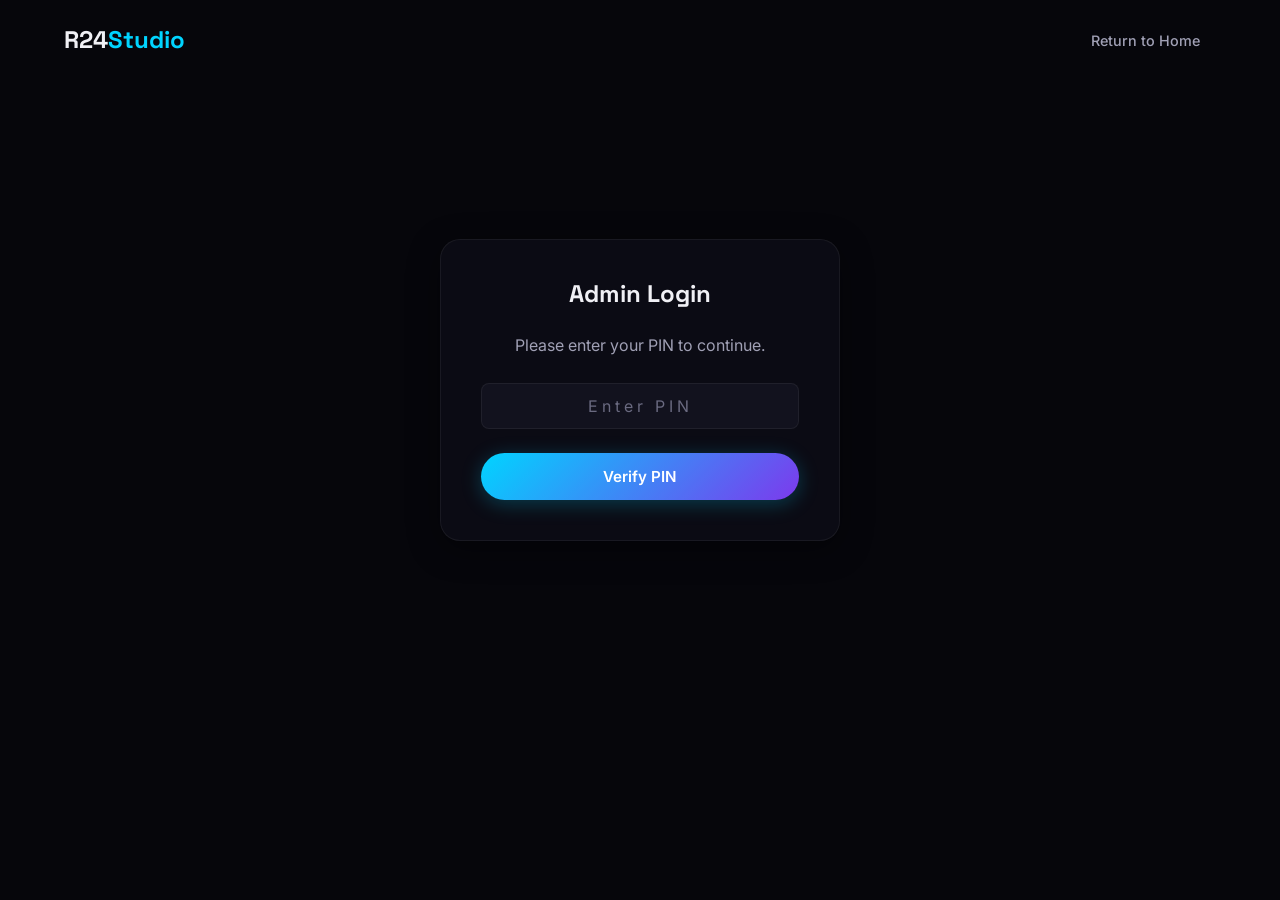
<file: admin.html>
<!DOCTYPE html>
<html lang="id">

<head>
    <meta charset="UTF-8">
    <meta name="viewport" content="width=device-width, initial-scale=1.0">
    <title>Admin Dashboard — R24 Studio</title>

    <!-- Favicon -->
    <link rel="icon" type="image/png" href="assets/Icon/icon_meshlab.png">

    <link rel="preconnect" href="https://fonts.googleapis.com">
    <link rel="preconnect" href="https://fonts.gstatic.com" crossorigin>
    <link
        href="https://fonts.googleapis.com/css2?family=Inter:wght@300;400;500;600;700&family=Space+Grotesk:wght@400;500;600;700&display=swap"
        rel="stylesheet">
    <link rel="stylesheet" href="styles.css">
</head>

<body>
    <!-- Navbar -->
    <nav class="navbar" id="navbar">
        <div class="nav-container">
            <a href="index.html" class="nav-logo">
                <span class="logo-mesh">R24</span> <span class="logo-lab">Studio</span>
            </a>
            <ul class="nav-menu" id="navMenu">
                <li><a href="index.html" class="nav-link">Return to Home</a></li>
            </ul>
        </div>
    </nav>

    <!-- Admin Content -->
    <div class="admin-container">

        <!-- PIN Authentication Screen -->
        <div class="pin-screen" id="pinScreen">
            <div class="pin-box">
                <h2>Admin Login</h2>
                <p style="color: var(--text-secondary); margin-bottom: 24px;">Please enter your PIN to continue.</p>
                <div class="admin-form">
                    <div class="form-group">
                        <input type="password" id="pinInput" placeholder="Enter PIN" maxlength="6">
                    </div>
                    <button class="btn btn-primary btn-full magnetic" id="loginBtn">Verify PIN</button>
                    <p id="pinError" style="color: #ef4444; margin-top: 12px; display: none; font-size: 0.9rem;">
                        Incorrect PIN. Try again.</p>
                </div>
            </div>
        </div>

        <!-- Admin Dashboard (Hidden Initially) -->
        <div class="admin-dashboard" id="adminDashboard">
            <div class="admin-header">
                <div>
                    <h2 class="section-title">Add New <span class="gradient-text">Project</span></h2>
                    <p class="section-desc">Create a new portfolio entry.</p>
                </div>
                <button class="btn btn-outline" id="logoutBtn">Logout</button>
            </div>

            <div class="admin-card">
                <h3>Project Details</h3>
                <form id="portfolioForm" class="admin-form">
                    <div class="form-row">
                        <div class="form-group">
                            <label for="pTitle">Project Title *</label>
                            <input type="text" id="pTitle" required placeholder="e.g. Sci-Fi Scythe">
                        </div>
                        <div class="form-group">
                            <label for="pClient">Client *</label>
                            <input type="text" id="pClient" required placeholder="e.g. Personal Project / Company Name">
                        </div>
                    </div>

                    <div class="form-row">
                        <div class="form-group">
                            <label for="pCategory">Display Category *</label>
                            <input type="text" id="pCategory" required placeholder="e.g. Game Asset, Interior Design">
                        </div>
                        <div class="form-group">
                            <label for="pFilter">Filter Category *</label>
                            <select id="pFilter" required>
                                <option value="" disabled selected>Select a filter...</option>
                                <option value="3d-design">3D Design</option>
                                <option value="interior">Interior</option>
                                <option value="animation">Animation</option>
                                <option value="game">Game Dev</option>
                                <option value="xr">AR / VR</option>
                            </select>
                        </div>
                    </div>

                    <div class="form-row">
                        <div class="form-group">
                            <label for="pTools">Tools Used *</label>
                            <input type="text" id="pTools" required placeholder="e.g. Blender, Unity, Substance">
                        </div>
                        <div class="form-group">
                            <label for="pDuration">Duration *</label>
                            <input type="text" id="pDuration" required placeholder="e.g. 2 Weeks">
                        </div>
                    </div>

                    <div class="form-group">
                        <label for="pShortDesc">Short Description (For Card) *</label>
                        <textarea id="pShortDesc" required
                            placeholder="A brief 1-2 sentence description for the project card preview."
                            rows="3"></textarea>
                    </div>

                    <div class="form-group">
                        <label for="pFullDesc">Full Description (For Modal) *</label>
                        <textarea id="pFullDesc" required
                            placeholder="Provide a detailed explanation of the project context, process, and outcome."
                            rows="6"></textarea>
                    </div>

                    <h3 style="margin-top: 40px;">Media Links</h3>

                    <div class="form-group">
                        <label for="pThumbnail">Thumbnail Image URL *</label>
                        <input type="url" id="pThumbnail" required placeholder="https://link-to-thumbnail.jpg">
                        <p style="font-size: 0.8rem; color: var(--text-tertiary); margin-top: 4px;">Used as the cover
                            image in the portfolio grid.</p>
                    </div>

                    <div class="form-group">
                        <label for="pImages">Gallery Image URLs *</label>
                        <textarea id="pImages" required
                            placeholder="https://link-to-img1.jpg&#10;https://link-to-img2.jpg&#10;https://link-to-img3.jpg"
                            rows="5"></textarea>
                        <p style="font-size: 0.8rem; color: var(--text-tertiary); margin-top: 4px;">Paste the image URLs
                            used in the details modal. Put each URL on a new line.</p>
                    </div>

                    <div class="form-actions">
                        <button type="button" class="btn btn-outline" id="clearFormBtn">Clear Form</button>
                        <button type="submit" class="btn btn-primary">
                            <span>Save Project</span>
                            <svg width="20" height="20" viewBox="0 0 24 24" fill="none" stroke="currentColor"
                                stroke-width="2">
                                <path d="M19 21H5a2 2 0 0 1-2-2V5a2 2 0 0 1 2-2h11l5 5v11a2 2 0 0 1-2 2z"></path>
                                <polyline points="17 21 17 13 7 13 7 21"></polyline>
                                <polyline points="7 3 7 8 15 8"></polyline>
                            </svg>
                        </button>
                    </div>
                </form>
            </div>

            <!-- Submission Success Modal -->
            <div id="successMessage" style="display: none; margin-top: 24px; padding: 16px; border-radius: 8px; text-align: center; border: 1px solid transparent;"></div>

            <!-- Admin Project List -->
            <div class="admin-card" style="margin-top: 40px;" id="adminListSection">
                <div style="display: flex; justify-content: space-between; align-items: center; margin-bottom: 16px;">
                    <h3>Manage Projects</h3>
                    <button class="btn btn-outline" id="refreshListBtn" style="padding: 8px 16px; font-size: 0.9rem;">Refresh List</button>
                </div>
                <div style="overflow-x: auto;">
                    <table class="admin-table">
                        <thead>
                            <tr>
                                <th>Thumbnail</th>
                                <th>Title</th>
                                <th>Category</th>
                                <th>Actions</th>
                            </tr>
                        </thead>
                        <tbody id="projectsTableBody">
                            <tr>
                                <td colspan="4" style="text-align: center; padding: 20px;">Loading projects...</td>
                            </tr>
                        </tbody>
                    </table>
                </div>
            </div>
        </div>
    </div>

    <!-- Admin Logic script -->
    <script>
        const WEB_APP_URL = 'https://script.google.com/macros/s/AKfycby0GIERJt_gUgW6za9bsTWBGv4d5p8dLXZU1Ipxi3EbM0laxbuuPPPD6G6_t5SV3YNQ/exec';
        let adminProjects = [];
        let editingId = null;

        // Helper Drive Image
        function getDirectImageUrl(url) {
            if (!url) return '';
            try {
                const driveRegex1 = /drive\.google\.com\/file\/d\/([a-zA-Z0-9_-]+)/;
                const driveRegex2 = /drive\.google\.com\/open\?id=([a-zA-Z0-9_-]+)/;
                let match = url.match(driveRegex1) || url.match(driveRegex2);
                if (match && match[1]) {
                    return `https://lh3.googleusercontent.com/d/${match[1]}`;
                }
            } catch(e) {}
            return url;
        }

        document.addEventListener('DOMContentLoaded', () => {
            const DUMMY_PIN = "241202";

            const pinScreen = document.getElementById('pinScreen');
            const adminDashboard = document.getElementById('adminDashboard');
            const pinInput = document.getElementById('pinInput');
            const loginBtn = document.getElementById('loginBtn');
            const pinError = document.getElementById('pinError');
            const logoutBtn = document.getElementById('logoutBtn');

            const portfolioForm = document.getElementById('portfolioForm');
            const clearFormBtn = document.getElementById('clearFormBtn');
            const submitBtn = document.querySelector('#portfolioForm button[type="submit"] span');
            const actualSubmitBtn = document.querySelector('#portfolioForm button[type="submit"]');
            const successMessage = document.getElementById('successMessage');
            
            const projectsTableBody = document.getElementById('projectsTableBody');
            const refreshListBtn = document.getElementById('refreshListBtn');

            // --- Authentication Logic ---
            if (sessionStorage.getItem('adminAuth') === 'true') {
                showDashboard();
            }

            function attemptLogin() {
                if (pinInput.value === DUMMY_PIN) {
                    sessionStorage.setItem('adminAuth', 'true');
                    pinInput.value = '';
                    pinError.style.display = 'none';
                    showDashboard();
                } else {
                    pinError.style.display = 'block';
                    pinInput.value = '';
                    pinInput.focus();
                }
            }

            loginBtn.addEventListener('click', attemptLogin);
            pinInput.addEventListener('keypress', (e) => { if (e.key === 'Enter') attemptLogin(); });

            logoutBtn.addEventListener('click', () => {
                sessionStorage.removeItem('adminAuth');
                adminDashboard.style.display = 'none';
                pinScreen.style.display = 'flex';
            });

            function showDashboard() {
                pinScreen.style.display = 'none';
                adminDashboard.style.display = 'block';
                fetchProjects();
            }

            // --- Fetch & Render Logic ---
            async function fetchProjects() {
                projectsTableBody.innerHTML = '<tr><td colspan="4" style="text-align: center; padding: 20px;">Loading projects...</td></tr>';
                try {
                    const res = await fetch(WEB_APP_URL + '?t=' + Date.now());
                    const data = await res.json();
                    adminProjects = data.reverse();
                    renderTable();
                } catch (err) {
                    projectsTableBody.innerHTML = '<tr><td colspan="4" style="text-align: center; color: #ef4444; padding: 20px;">Failed to load projects.</td></tr>';
                }
            }

            refreshListBtn.addEventListener('click', fetchProjects);

            function renderTable() {
                if (adminProjects.length === 0) {
                    projectsTableBody.innerHTML = '<tr><td colspan="4" style="text-align: center; padding: 20px;">No projects found in Database.</td></tr>';
                    return;
                }

                projectsTableBody.innerHTML = adminProjects.map(p => `
                    <tr>
                        <td><img src="${getDirectImageUrl(p.thumbnail)}" alt="Thumb" class="admin-table-thumb" loading="lazy" onerror="this.src='https://via.placeholder.com/60x40'"></td>
                        <td><strong>${p.title}</strong></td>
                        <td><span class="overlay-category">${p.category}</span></td>
                        <td>
                            <div class="admin-actions">
                                <div class="admin-btn-icon" onclick="editProject('${p.id}')" title="Edit">✏️</div>
                                <div class="admin-btn-icon delete" onclick="deleteProject('${p.id}')" title="Delete">🗑️</div>
                            </div>
                        </td>
                    </tr>
                `).join('');
            }

            window.editProject = function(id) {
                if (!id) {
                    alert('Proyek ini tidak memiliki ID (Dibuat sebelum sistem ID ada). Harap hapus barisnya secara manual di Google Sheets.');
                    return;
                }
                const p = adminProjects.find(proj => proj.id === id);
                if(!p) return;
                
                editingId = p.id;
                document.getElementById('pTitle').value = p.title;
                document.getElementById('pCategory').value = p.category;
                document.getElementById('pFilter').value = p.filter;
                document.getElementById('pShortDesc').value = p.shortDesc;
                document.getElementById('pFullDesc').value = p.description;
                document.getElementById('pThumbnail').value = p.thumbnail;
                document.getElementById('pImages').value = (p.images || []).join('\n');
                document.getElementById('pClient').value = p.client;
                document.getElementById('pTools').value = p.tools;
                document.getElementById('pDuration').value = p.duration;

                submitBtn.innerText = 'Update Project';
                window.scrollTo({ top: 0, behavior: 'smooth' });
            };

            window.deleteProject = async function(id) {
                if (!id) {
                    alert('Proyek ini tidak memiliki ID (Dibuat sebelum sistem ID ada). Harap hapus sel/baris ini dari Google Sheets langsung.');
                    return;
                }
                if(!confirm("Anda yakin ingin menghapus proyek ini secara permanen?")) return;
                
                try {
                    projectsTableBody.innerHTML = '<tr><td colspan="4" style="text-align: center; padding: 20px;">Deleting...</td></tr>';
                    const response = await fetch(WEB_APP_URL, {
                        method: 'POST',
                        body: JSON.stringify({ action: 'delete', id: id })
                    });
                    if (response.ok) {
                        fetchProjects();
                    } else {
                        throw new Error("Gagal menghapus");
                    }
                } catch(err) {
                    alert("Gagal menghapus proyek, periksa koneksi.");
                    fetchProjects();
                }
            };

            function resetFormState() {
                portfolioForm.reset();
                editingId = null;
                submitBtn.innerText = 'Save Project';
            }

            clearFormBtn.addEventListener('click', () => {
                resetFormState();
                successMessage.style.display = 'none';
            });

            function showMessage(msg, isSuccess) {
                successMessage.style.display = 'block';
                successMessage.innerHTML = msg;
                if(isSuccess) {
                    successMessage.style.color = '#10b981';
                    successMessage.style.borderColor = '#10b981';
                    successMessage.style.background = 'rgba(16, 185, 129, 0.1)';
                } else {
                    successMessage.style.color = '#ef4444';
                    successMessage.style.borderColor = '#ef4444';
                    successMessage.style.background = 'rgba(239, 68, 68, 0.1)';
                }
                setTimeout(() => { successMessage.style.display = 'none'; }, 4000);
            }

            // --- Form Submit Logic ---
            portfolioForm.addEventListener('submit', async (e) => {
                e.preventDefault();

                const galleryUrls = document.getElementById('pImages').value
                    .split('\n')
                    .map(url => url.trim())
                    .filter(url => url.length > 0);

                const projectData = {
                    title: document.getElementById('pTitle').value,
                    category: document.getElementById('pCategory').value,
                    filter: document.getElementById('pFilter').value,
                    shortDesc: document.getElementById('pShortDesc').value,
                    description: document.getElementById('pFullDesc').value,
                    thumbnail: document.getElementById('pThumbnail').value,
                    images: galleryUrls,
                    client: document.getElementById('pClient').value,
                    tools: document.getElementById('pTools').value,
                    duration: document.getElementById('pDuration').value
                };

                let payload = { action: 'create', ...projectData };
                if (editingId) {
                    payload = { action: 'update', id: editingId, ...projectData };
                }

                const originalText = submitBtn.innerText;
                submitBtn.innerText = 'Saving...';
                actualSubmitBtn.disabled = true;

                try {
                    const response = await fetch(WEB_APP_URL, {
                        method: 'POST',
                        body: JSON.stringify(payload)
                    });

                    if (response.ok) {
                        showMessage(`<strong>Success!</strong> Project ${editingId ? 'updated' : 'saved'} successfully.`, true);
                        resetFormState();
                        fetchProjects(); // Refresh the list
                    } else {
                        throw new Error('Server error');
                    }
                } catch (error) {
                    console.error("Error submitting:", error);
                    showMessage('<strong>Error!</strong> Failed to process request.', false);
                } finally {
                    if(!editingId) submitBtn.innerText = 'Save Project';
                    else submitBtn.innerText = 'Update Project';
                    actualSubmitBtn.disabled = false;
                }
            });
        });
    </script>
</body>
</html>
</file>
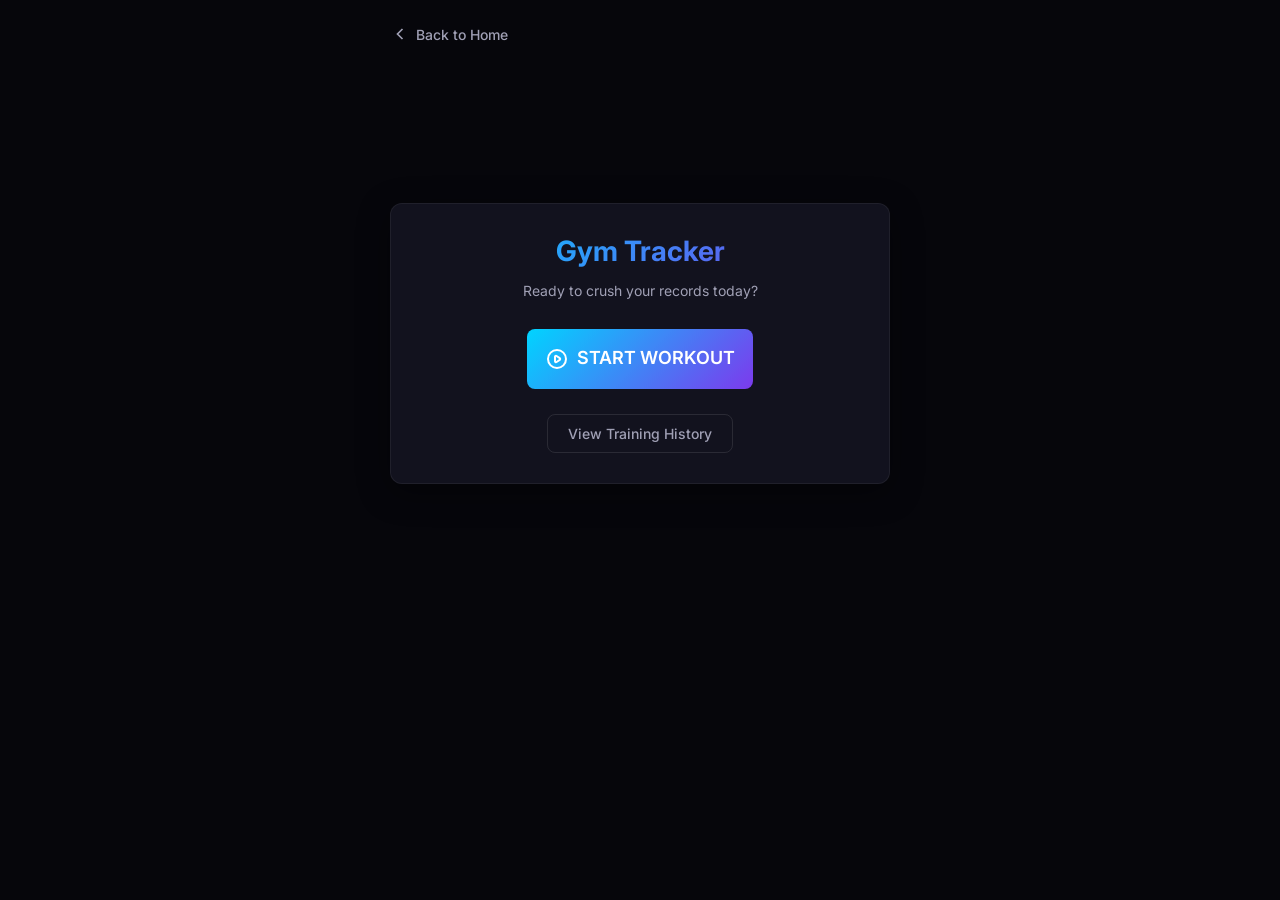
<file: gymtrack.html>
<!DOCTYPE html>
<html lang="en">

<head>
    <meta charset="UTF-8">
    <meta name="viewport" content="width=device-width, initial-scale=1.0, maximum-scale=1.0, user-scalable=no">
    <title>Gym Tracker Mini</title>
    <!-- Favicon -->
    <link rel="icon" type="image/png" href="assets/Icon/icon_meshlab.png">
    <link rel="apple-touch-icon" href="assets/Icon/icon_meshlab.png">

    <link href="https://fonts.googleapis.com/css2?family=Inter:wght@400;500;600;700&display=swap" rel="stylesheet">
    <style>
        body {
            font-family: 'Inter', sans-serif;
            padding: 24px;
            max-width: 500px;
            margin: auto;
            background-color: #06060b;
            color: #f0f0f5;
        }

        .back-nav {
            margin-bottom: 24px;
            display: inline-block;
        }

        .back-nav a {
            color: #a0a0b5;
            text-decoration: none;
            display: flex;
            align-items: center;
            font-size: 14px;
            font-weight: 500;
            transition: color 0.2s;
        }

        .back-nav a:hover {
            color: #00d4ff;
        }

        .card {
            background: #12121e;
            padding: 30px;
            border-radius: 12px;
            box-shadow: 0 8px 32px rgba(0, 0, 0, 0.4);
            border: 1px solid rgba(255, 255, 255, 0.06);
        }

        h2 {
            text-align: center;
            margin-top: 0;
            margin-bottom: 25px;
            background: linear-gradient(135deg, #00d4ff, #7c3aed);
            -webkit-background-clip: text;
            background-clip: text;
            -webkit-text-fill-color: transparent;
            font-size: 24px;
        }

        .form-group {
            margin-bottom: 20px;
        }

        label {
            display: block;
            margin-bottom: 8px;
            font-weight: 500;
            color: #a0a0b5;
            font-size: 14px;
        }

        input,
        select {
            width: 100%;
            padding: 12px 14px;
            box-sizing: border-box;
            border: 1px solid rgba(255, 255, 255, 0.1);
            border-radius: 8px;
            font-size: 15px;
            background: #0c0c14;
            color: #f0f0f5;
            font-family: inherit;
            transition: border-color 0.2s, box-shadow 0.2s;
        }

        input:focus,
        select:focus {
            outline: none;
            border-color: #00d4ff;
            box-shadow: 0 0 0 1px #00d4ff;
        }

        select option {
            background: #0c0c14;
            color: #f0f0f5;
        }

        .number-input-group {
            display: flex;
            align-items: center;
            border-radius: 8px;
            overflow: hidden;
            border: 1px solid rgba(255, 255, 255, 0.1);
            background: #0c0c14;
        }

        .number-input-group:focus-within {
            border-color: #00d4ff;
        }

        .number-input-group button {
            width: 48px;
            height: 48px;
            flex-shrink: 0;
            padding: 0;
            font-size: 22px;
            background: rgba(255, 255, 255, 0.05);
            color: #f0f0f5;
            border: none;
            cursor: pointer;
            transition: background 0.2s;
        }

        .number-input-group button:hover {
            background: rgba(255, 255, 255, 0.1);
        }

        .number-input-group input {
            flex-grow: 1;
            text-align: center;
            border: none;
            height: 48px;
            -moz-appearance: textfield;
            appearance: textfield;
            font-weight: 600;
            font-size: 16px;
            background: transparent;
        }

        .number-input-group input:focus {
            box-shadow: none;
        }

        .number-input-group input::-webkit-outer-spin-button,
        .number-input-group input::-webkit-inner-spin-button {
            -webkit-appearance: none;
            margin: 0;
        }

        .quick-weights {
            display: flex;
            flex-wrap: wrap;
            gap: 8px;
            margin-top: 15px;
            justify-content: center;
        }

        .quick-weight-btn {
            padding: 8px 12px;
            background: rgba(255, 255, 255, 0.05);
            border: 1px solid rgba(255, 255, 255, 0.1);
            border-radius: 6px;
            color: #a0a0b5;
            font-size: 14px;
            font-weight: 500;
            cursor: pointer;
            transition: all 0.2s;
            touch-action: manipulation;
        }

        .quick-weight-btn:hover {
            background: rgba(255, 255, 255, 0.1);
            color: #f0f0f5;
            border-color: rgba(0, 212, 255, 0.3);
        }

        .jadwal-grid {
            display: grid;
            grid-template-columns: repeat(2, 1fr);
            gap: 10px;
        }

        .jadwal-btn {
            display: flex;
            align-items: center;
            justify-content: center;
            gap: 8px;
            padding: 12px;
            background: rgba(255, 255, 255, 0.03);
            border: 1px solid rgba(255, 255, 255, 0.1);
            border-radius: 8px;
            color: #a0a0b5;
            font-size: 14px;
            font-weight: 500;
            cursor: pointer;
            transition: all 0.2s;
            font-family: inherit;
        }

        .jadwal-btn:hover {
            background: rgba(255, 255, 255, 0.08);
            border-color: rgba(0, 212, 255, 0.3);
            color: #f0f0f5;
        }

        .jadwal-btn.active {
            background: rgba(0, 212, 255, 0.1);
            border-color: #00d4ff;
            color: #00d4ff;
            box-shadow: 0 0 15px rgba(0, 212, 255, 0.15);
        }

        .submit-group {
            display: flex;
            gap: 12px;
            margin-top: 15px;
        }

        .btn-submit {
            flex: 2;
            padding: 14px;
            background: linear-gradient(135deg, #00d4ff, #7c3aed);
            color: white;
            border: none;
            border-radius: 8px;
            cursor: pointer;
            font-size: 15px;
            font-weight: 600;
            transition: transform 0.2s, box-shadow 0.2s;
            font-family: inherit;
        }

        .btn-submit:hover {
            transform: translateY(-2px);
            box-shadow: 0 8px 20px rgba(0, 212, 255, 0.25);
        }

        .btn-submit:disabled {
            opacity: 0.7;
            cursor: not-allowed;
            transform: none;
            box-shadow: none;
        }

        .btn-secondary {
            flex: 1;
            padding: 14px;
            background: transparent;
            color: #a0a0b5;
            border: 1px solid rgba(255, 255, 255, 0.1);
            border-radius: 8px;
            cursor: pointer;
            font-size: 13px;
            font-weight: 500;
            transition: all 0.2s;
            font-family: inherit;
        }

        .btn-secondary:hover {
            color: #f0f0f5;
            border-color: rgba(255, 255, 255, 0.3);
            background: rgba(255, 255, 255, 0.05);
        }

        #message {
            margin-top: 20px;
            font-weight: 500;
            text-align: center;
            min-height: 24px;
            font-size: 14px;
        }

        .workout-header {
            display: flex;
            justify-content: space-between;
            align-items: center;
            background: rgba(18, 18, 30, 0.8);
            padding: 15px 20px;
            border-radius: 12px;
            margin-bottom: 24px;
            border: 1px solid rgba(255, 255, 255, 0.06);
            backdrop-filter: blur(10px);
            position: sticky;
            top: 20px;
            z-index: 50;
        }

        .global-timer {
            font-size: 24px;
            font-weight: 700;
            color: #f0f0f5;
            font-variant-numeric: tabular-nums;
            letter-spacing: 1px;
        }

        .btn-end {
            background: rgba(239, 68, 68, 0.1);
            color: #ef4444;
            border: 1px solid rgba(239, 68, 68, 0.3);
            padding: 8px 16px;
            border-radius: 6px;
            font-weight: 600;
            cursor: pointer;
            transition: all 0.2s;
            position: relative;
            z-index: 999;
            touch-action: manipulation;
        }

        .btn-end:hover {
            background: rgba(239, 68, 68, 0.2);
        }

        /* Modal Rest Timer */
        .modal-overlay {
            position: fixed;
            top: 0;
            left: 0;
            right: 0;
            bottom: 0;
            background: rgba(6, 6, 11, 0.85);
            backdrop-filter: blur(8px);
            display: flex;
            align-items: center;
            justify-content: center;
            z-index: 100;
        }

        .modal-card {
            background: #12121e;
            padding: 30px;
            border-radius: 16px;
            border: 1px solid rgba(255, 255, 255, 0.1);
            text-align: center;
            width: 90%;
            max-width: 320px;
            box-shadow: 0 20px 50px rgba(0, 0, 0, 0.5);
            animation: popIn 0.3s cubic-bezier(0.175, 0.885, 0.32, 1.275);
        }

        @keyframes popIn {
            0% {
                transform: scale(0.8);
                opacity: 0;
            }

            100% {
                transform: scale(1);
                opacity: 1;
            }
        }

        .modal-card h4 {
            margin: 0 0 15px 0;
            color: #00d4ff;
            font-size: 16px;
            font-weight: 500;
        }

        .timer-ring-container {
            position: relative;
            display: flex;
            align-items: center;
            justify-content: center;
            margin: 15px auto 25px auto;
            width: 200px;
            height: 200px;
        }

        .progress-ring {
            position: absolute;
            transform: rotate(-90deg);
        }

        .progress-ring__circle {
            stroke-dasharray: 534;
            stroke-dashoffset: 0;
            transition: stroke-dashoffset 1s linear, stroke 0.5s ease;
            filter: drop-shadow(0 0 6px rgba(0, 212, 255, 0.5));
        }

        .rest-time-display {
            font-size: 38px;
            font-weight: 700;
            color: #f0f0f5;
            font-variant-numeric: tabular-nums;
            z-index: 10;
            animation: breathe 2s ease-in-out infinite alternate;
        }

        @keyframes breathe {
            0% {
                text-shadow: 0 0 8px rgba(0, 212, 255, 0.2);
                opacity: 0.95;
                transform: scale(0.98);
            }

            100% {
                text-shadow: 0 0 16px rgba(0, 212, 255, 0.7);
                opacity: 1;
                transform: scale(1.02);
            }
        }

        .timer-ring-container.time-warning .progress-ring__circle {
            stroke: #ef4444;
            filter: drop-shadow(0 0 10px rgba(239, 68, 68, 0.8));
            animation: pulse-danger 0.5s ease-in-out infinite alternate;
        }

        .timer-ring-container.time-warning .rest-time-display {
            color: #ef4444;
            animation: text-danger 0.5s ease-in-out infinite alternate;
        }

        @keyframes pulse-danger {
            0% {
                filter: drop-shadow(0 0 8px rgba(239, 68, 68, 0.5));
                stroke-width: 8;
            }

            100% {
                filter: drop-shadow(0 0 18px rgba(239, 68, 68, 1));
                stroke-width: 10;
            }
        }

        @keyframes text-danger {
            0% {
                text-shadow: 0 0 8px rgba(239, 68, 68, 0.5);
                transform: scale(1);
            }

            100% {
                text-shadow: 0 0 16px rgba(239, 68, 68, 0.9);
                transform: scale(1.1);
            }
        }

        .rest-controls {
            display: flex;
            gap: 15px;
            justify-content: center;
            margin-bottom: 25px;
        }

        .btn-time-adjust {
            background: rgba(255, 255, 255, 0.05);
            border: 1px solid rgba(255, 255, 255, 0.1);
            color: #a0a0b5;
            padding: 8px 16px;
            border-radius: 20px;
            font-size: 14px;
            font-weight: 600;
            cursor: pointer;
        }

        .btn-time-adjust:hover {
            background: rgba(255, 255, 255, 0.1);
            color: #fff;
        }

        .btn-skip {
            background: transparent;
            border: none;
            color: #6a6a80;
            font-size: 14px;
            font-weight: 500;
            cursor: pointer;
            text-decoration: underline;
        }

        .btn-skip:hover {
            color: #a0a0b5;
        }

        .wrap-table table {
            table-layout: fixed;
            width: 100%;
        }

        .wrap-table th,
        .wrap-table td {
            white-space: normal;
            word-wrap: break-word;
            padding: 10px 8px;
        }

        .wrap-table th {
            font-size: 13px;
        }

        .history-card {
            padding: 24px;
            margin-top: 24px;
            display: none;
            /* dihidden default */
        }

        .history-card h3 {
            margin-top: 0;
            color: #f0f0f5;
            font-size: 18px;
            margin-bottom: 20px;
        }

        .table-responsive {
            width: 100%;
            overflow-x: auto;
            border-radius: 8px;
            border: 1px solid rgba(255, 255, 255, 0.06);
            max-height: 400px;
        }

        table {
            width: 100%;
            border-collapse: collapse;
            font-size: 13px;
        }

        th,
        td {
            text-align: left;
            padding: 12px;
            border-bottom: 1px solid rgba(255, 255, 255, 0.05);
            white-space: nowrap;
        }

        th {
            color: #00d4ff;
            font-weight: 600;
            background: #1a1a2e;
            position: sticky;
            top: 0;
            z-index: 10;
        }

        td {
            color: #f0f0f5;
        }

        tr:last-child td {
            border-bottom: none;
        }

        tr:hover td {
            background: rgba(255, 255, 255, 0.04);
        }
    </style>
</head>

<body>
    <div class="back-nav">
        <a href="index.html">
            <svg width="20" height="20" viewBox="0 0 24 24" fill="none" stroke="currentColor" stroke-width="2"
                style="margin-right: 6px;">
                <polyline points="15 18 9 12 15 6"></polyline>
            </svg>
            Back to Home
        </a>
    </div>

    <!-- Start Screen -->
    <div id="startScreen" class="card" style="text-align: center; margin-top: 15vh;">
        <h2 style="margin-bottom: 10px; font-size: 28px;">Gym Tracker</h2>
        <p style="color: #a0a0b5; margin-bottom: 30px; font-size: 14px;">Ready to crush your records today?</p>

        <!-- Default Start Button -->
        <button type="button" class="btn-submit" id="btnStartWorkout"
            style="padding: 18px; font-size: 18px; display: inline-flex; width: auto; min-width: 200px; justify-content: center; margin: auto;">
            <svg width="24" height="24" fill="none" stroke="currentColor" viewBox="0 0 24 24"
                style="margin-right: 8px;">
                <path stroke-linecap="round" stroke-linejoin="round" stroke-width="2"
                    d="M14.752 11.168l-3.197-2.132A1 1 0 0010 9.87v4.263a1 1 0 001.555.832l3.197-2.132a1 1 0 000-1.664z">
                </path>
                <path stroke-linecap="round" stroke-linejoin="round" stroke-width="2"
                    d="M21 12a9 9 0 11-18 0 9 9 0 0118 0z"></path>
            </svg>
            START WORKOUT
        </button>

        <!-- Resume Actions (Hidden by default) -->
        <div id="resumeActions"
            style="display: none; flex-direction: column; align-items: center; gap: 12px; margin-top: 10px;">
            <button type="button" class="btn-submit" id="btnResumeWorkout"
                style="background: linear-gradient(135deg, #10b981, #059669); padding: 18px; font-size: 18px; display: inline-flex; width: auto; min-width: 200px; justify-content: center; margin: auto; box-shadow: 0 4px 15px rgba(16, 185, 129, 0.3);">
                <svg width="24" height="24" fill="none" stroke="currentColor" viewBox="0 0 24 24"
                    style="margin-right: 8px;">
                    <path stroke-linecap="round" stroke-linejoin="round" stroke-width="2"
                        d="M14.752 11.168l-3.197-2.132A1 1 0 0010 9.87v4.263a1 1 0 001.555.832l3.197-2.132a1 1 0 000-1.664z">
                    </path>
                    <path stroke-linecap="round" stroke-linejoin="round" stroke-width="2"
                        d="M21 12a9 9 0 11-18 0 9 9 0 0118 0z"></path>
                </svg>
                RESUME WORKOUT
            </button>
            <button type="button" id="btnResetWorkout"
                style="background: transparent; border: none; color: #ef4444; font-size: 14px; text-decoration: underline; cursor: pointer; padding: 5px; font-weight: 500;">Reset
                & Start Fresh</button>
        </div>

        <div style="margin-top: 25px;">
            <button type="button" id="btnHistory" class="btn-secondary"
                style="width: auto; padding: 10px 20px; font-size: 14px;">View Training History</button>
        </div>

        <div class="history-card" id="historySection"
            style="display: none; padding: 0; box-shadow: none; background: transparent; border: none; margin-top: 30px; text-align: left;">
            <h3 style="text-align: center;">Complete Training History</h3>
            <div class="table-responsive">
                <table>
                    <thead>
                        <tr>
                            <th>Time</th>
                            <th>Schedule</th>
                            <th>Exercise</th>
                            <th>Sets</th>
                            <th>Reps</th>
                            <th>Weight (Kg)</th>
                        </tr>
                    </thead>
                    <tbody id="historyBody">
                        <!-- Data here -->
                    </tbody>
                </table>
            </div>
            <div id="historyMessage"
                style="text-align: center; color: #a0a0b5; margin-top: 15px; font-weight: 500; font-size: 14px;"></div>
        </div>
    </div>

    <!-- Workout Header (Global Timer & End) -->
    <div id="workoutHeader" class="workout-header" style="display: none;">
        <div class="global-timer">
            <span id="overallTimerDisplay">00:00:00</span>
        </div>
        <button type="button" id="btnEndWorkout" class="btn-end">End Workout</button>
    </div>

    <!-- Active Workout Form Container -->
    <div id="workoutScreen" style="display: none;">
        <div class="card">
            <h2>Log Workout</h2>
            <form id="gymForm">
                <div class="form-group">
                    <label>Schedule</label>
                    <div class="jadwal-grid">
                        <button type="button" class="jadwal-btn" onclick="selectJadwal('Push Day', this)">
                            <svg width="20" height="20" fill="none" stroke="currentColor" viewBox="0 0 24 24"
                                stroke-width="2">
                                <circle cx="12" cy="12" r="10" />
                                <path d="M12 16V8" />
                                <path d="M8 12l4-4 4 4" />
                            </svg>
                            <span>Push Day</span>
                        </button>
                        <button type="button" class="jadwal-btn" onclick="selectJadwal('Pull Day', this)">
                            <svg width="20" height="20" fill="none" stroke="currentColor" viewBox="0 0 24 24"
                                stroke-width="2">
                                <circle cx="12" cy="12" r="10" />
                                <path d="M12 8v8" />
                                <path d="M8 12l4 4 4-4" />
                            </svg>
                            <span>Pull Day</span>
                        </button>
                        <button type="button" class="jadwal-btn" onclick="selectJadwal('Leg Day', this)">
                            <svg width="20" height="20" fill="none" stroke="currentColor" viewBox="0 0 24 24"
                                stroke-width="2">
                                <path d="M13 2L3 14h9l-1 8 10-12h-9l1-8z" />
                            </svg>
                            <span>Leg Day</span>
                        </button>
                        <button type="button" class="jadwal-btn" onclick="selectJadwal('Shoulder Day', this)">
                            <svg width="20" height="20" fill="none" stroke="currentColor" viewBox="0 0 24 24"
                                stroke-width="2">
                                <circle cx="12" cy="12" r="10" />
                                <circle cx="12" cy="12" r="6" />
                                <circle cx="12" cy="12" r="2" />
                            </svg>
                            <span>Shoulder Day</span>
                        </button>
                        <button type="button" class="jadwal-btn" onclick="selectJadwal('Upper Body', this)">
                            <svg width="20" height="20" fill="none" stroke="currentColor" viewBox="0 0 24 24"
                                stroke-width="2">
                                <path d="M22 12h-4l-3 9L9 3l-3 9H2" />
                            </svg>
                            <span>Upper Body</span>
                        </button>
                        <button type="button" class="jadwal-btn" onclick="selectJadwal('Rest Day', this)">
                            <svg width="20" height="20" fill="none" stroke="currentColor" viewBox="0 0 24 24"
                                stroke-width="2">
                                <path d="M21 12.79A9 9 0 1 1 11.21 3 7 7 0 0 0 21 12.79z" />
                            </svg>
                            <span>Rest Day</span>
                        </button>
                    </div>
                    <input type="hidden" name="jadwal" id="jadwalInput">
                </div>
                <div class="form-group">
                    <label>Exercise</label>
                    <select name="exercise" id="exerciseSelect" required>
                        <option value="" disabled selected>Select Schedule First</option>
                    </select>
                </div>
                <div class="form-group">
                    <label>Sets</label>
                    <div class="number-input-group">
                        <button type="button" onclick="updateNumber('sets', -1)">-</button>
                        <input type="number" id="sets" name="sets" value="0" min="0" required>
                        <button type="button" onclick="updateNumber('sets', 1)">+</button>
                    </div>
                </div>
                <div class="form-group">
                    <label>Reps</label>
                    <div class="number-input-group">
                        <button type="button" onclick="updateNumber('reps', -1)">-</button>
                        <input type="number" id="reps" name="reps" value="0" min="0" required>
                        <button type="button" onclick="updateNumber('reps', 1)">+</button>
                    </div>
                </div>
                <div class="form-group">
                    <label>Weight (Kg)</label>
                    <div class="number-input-group">
                        <button type="button" onclick="updateNumber('weight', -2.5, true)">-</button>
                        <input type="number" step="0.5" id="weight" name="weight" value="0" min="0" required>
                        <button type="button" onclick="updateNumber('weight', 2.5, true)">+</button>
                    </div>
                    <small id="lastRecord"
                        style="color: #00d4ff; display: block; margin-top: 8px; text-align: center; font-weight: 500; min-height: 18px;"></small>

                    <div class="quick-weights">
                        <button type="button" class="quick-weight-btn" onclick="setWeight(5)">5</button>
                        <button type="button" class="quick-weight-btn" onclick="setWeight(10)">10</button>
                        <button type="button" class="quick-weight-btn" onclick="setWeight(15)">15</button>
                        <button type="button" class="quick-weight-btn" onclick="setWeight(20)">20</button>
                        <button type="button" class="quick-weight-btn" onclick="setWeight(25)">25</button>
                        <button type="button" class="quick-weight-btn" onclick="setWeight(30)">30</button>
                        <button type="button" class="quick-weight-btn" onclick="setWeight(35)">35</button>
                        <button type="button" class="quick-weight-btn" onclick="setWeight(40)">40</button>
                        <button type="button" class="quick-weight-btn" onclick="setWeight(45)">45</button>
                        <button type="button" class="quick-weight-btn" onclick="setWeight(50)">50</button>
                    </div>
                </div>

                <div class="submit-group" style="margin-top: 15px;">
                    <button type="submit" id="submitBtn" class="btn-submit" style="width: 100%;">Save to
                        Sheets</button>
                </div>
            </form>
            <div id="message"></div>
        </div>

        <!-- History Today Table -->
        <div class="card history-card" id="todayHistorySection"
            style="margin-top: 24px; display: block; padding-top: 15px;">
            <h3
                style="font-size: 16px; margin-bottom: 12px; border-bottom: 1px solid rgba(255,255,255,0.1); padding-bottom: 10px;">
                Today's Session <span id="todayCount"
                    style="color:#00d4ff; font-size: 14px; font-weight: normal; float: right;">(0)</span>
            </h3>
            <div class="table-responsive wrap-table">
                <table>
                    <thead>
                        <tr>
                            <th style="width: 45%;">Exercise</th>
                            <th style="text-align: center;">Set</th>
                            <th style="text-align: center;">Rep</th>
                            <th style="text-align: right;">Kg</th>
                        </tr>
                    </thead>
                    <tbody id="todayHistoryBody">
                        <tr>
                            <td colspan="4" style="text-align: center; color: #6a6a80;">No records for today yet</td>
                        </tr>
                    </tbody>
                </table>
            </div>
        </div>
    </div> <!-- End of workoutScreen -->

    <!-- Rest Timer Modal -->
    <div id="restTimerModal" class="modal-overlay" style="display: none;">
        <div class="modal-card">
            <h4>Rest Time</h4>
            <div class="timer-ring-container">
                <svg class="progress-ring" width="200" height="200">
                    <circle class="progress-ring__circle-bg" stroke="rgba(255, 255, 255, 0.05)" stroke-width="8"
                        fill="transparent" r="85" cx="100" cy="100" />
                    <circle id="progressRing" class="progress-ring__circle" stroke="#00d4ff" stroke-width="8"
                        fill="transparent" r="85" cx="100" cy="100" stroke-linecap="round" />
                </svg>
                <div class="rest-time-display" id="restTimerDisplay">03:00</div>
            </div>
            <div class="rest-controls">
                <button type="button" class="btn-time-adjust" onclick="adjustRest(-30)">-30s</button>
                <button type="button" class="btn-time-adjust" onclick="adjustRest(30)">+30s</button>
            </div>
            <button type="button" class="btn-skip" id="btnSkipRest">Skip Timer</button>
        </div>
    </div>

    <script>
        const SCRIPT_URL = "https://script.google.com/macros/s/AKfycbxJQHVFdFKxuGwI7_B_02KHtJTWEBx5WIs64cmnfFHwL4MYWfPdU-ey8pEcpdABbJ8/exec";

        const workouts = {
            "Push Day": [
                "Incline Dumbell Press", "Flat Smith Press", "Lower Chest Press",
                "Pec Fly", "Cable Triceps Extension", "Cable Overhead Triceps Extension"
            ],
            "Pull Day": [
                "Cable Lat Pull Down", "Cable Row (Single)", "Machine Row (Single)",
                "T-Bar Row", "Rear Delt (Pec Deck)", "Dumbell Biceps Curl (Single)",
                "EZ Bar Biceps Curl", "Biceps Curl Machine (Freeweight)", "Biceps Curl Machine (Cable)"
            ],
            "Leg Day": [
                "Squat", "Smith Squat", "Leg Extension", "Hamstring Extension",
                "Hip Adduction", "Seated Abdominal", "Russian Twist Machine"
            ],
            "Shoulder Day": [
                "Shoulder Press Machine (Single)", "Shoulder Press Smith", "Shoulder Press Dumbell",
                "Dumbell Lateral Raises (Single)", "Lateral Raise Machine", "Lateral Raise Cable",
                "Rear Delt Pec Fly", "Cable Rear Delt Fly (Single)", "Cable Face Pull"
            ],
            "Upper Body": [
                "Lat Pull Down", "Incline Dumbell Press (Single)", "Single Cable Row",
                "Flat Chest Press", "T-Bar Row", "Palm Down Wrist Curl",
                "EZ Bar Curl Reverse Grip", "Cable Curl Reverse Grip", "Pec Dec Chest Fly", "Seated Abdominal"
            ],
            "Rest Day": ["Rest"]
        };

        const jadwalInput = document.getElementById('jadwalInput');
        const exerciseSelect = document.getElementById('exerciseSelect');

        function selectJadwal(jadwal, btnElement) {
            document.querySelectorAll('.jadwal-btn').forEach(btn => btn.classList.remove('active'));
            btnElement.classList.add('active');
            jadwalInput.value = jadwal;

            const options = workouts[jadwal] || [];
            exerciseSelect.innerHTML = '<option value="" disabled selected>Select Exercise</option>';
            options.forEach(exercise => {
                const opt = document.createElement('option');
                opt.value = exercise;
                opt.innerText = exercise;
                exerciseSelect.appendChild(opt);
            });
            document.getElementById('lastRecord').innerText = '';
        }

        exerciseSelect.addEventListener('change', function () {
            const selectedExercise = this.value;
            const lastRecordLabel = document.getElementById('lastRecord');

            if (!selectedExercise) return;

            lastRecordLabel.innerText = 'Loading data...';
            lastRecordLabel.style.color = '#6a6a80';

            fetch(`${SCRIPT_URL}?exercise=${encodeURIComponent(selectedExercise)}`, {
                method: 'GET'
            })
                .then(response => response.json())
                .then(data => {
                    if (data.status === 'success') {
                        let lastBerat = data.weight;
                        if (typeof lastBerat === 'string' && /^\\d{4}-\\d{2}-\\d{2}T/.test(lastBerat)) {
                            const dErr2 = new Date(lastBerat);
                            if (!isNaN(dErr2.getTime())) {
                                lastBerat = dErr2.getDate() + '.' + (dErr2.getMonth() + 1);
                            }
                        } else if (lastBerat !== undefined && lastBerat !== null) {
                            lastBerat = lastBerat.toString().replace(',', '.');
                        }
                        lastRecordLabel.innerText = `Last Record - ${selectedExercise} : ${lastBerat} Kg`;
                        lastRecordLabel.style.color = '#00d4ff';
                    } else {
                        lastRecordLabel.innerText = `No history for ${selectedExercise}`;
                        lastRecordLabel.style.color = '#6a6a80';
                    }
                })
                .catch(error => {
                    console.error('Error fetching data:', error);
                    lastRecordLabel.innerText = 'Failed to load Last Record';
                    lastRecordLabel.style.color = '#ef4444';
                });
        });

        function updateNumber(id, change, isFloat = false) {
            const input = document.getElementById(id);
            let val = isFloat ? parseFloat(input.value) : parseInt(input.value);
            if (isNaN(val)) val = 0;

            val += change;

            // Batas minimal
            if (id === 'sets' && val < 1) val = 1;
            else if (val < 0) val = 0;

            // Hapus nol di belakang jika integer
            input.value = isFloat ? val.toFixed(1).replace('.0', '') : val;
        }

        function setWeight(val) {
            document.getElementById('weight').value = val;
        }

        const form = document.getElementById('gymForm');
        const messageDiv = document.getElementById('message');
        const submitBtn = document.getElementById('submitBtn');

        form.addEventListener('submit', function (e) {
            e.preventDefault();

            submitBtn.innerText = "Saving...";
            submitBtn.disabled = true;
            messageDiv.innerText = "";

            const formData = new FormData(form);



            fetch(SCRIPT_URL, {
                method: 'POST',
                body: formData
            })
                .then(response => {
                    messageDiv.innerText = "✅ Logged successfully!";
                    messageDiv.style.color = "#10b981";
                    submitBtn.innerText = "Save to Sheets";
                    submitBtn.disabled = false;

                    const activeLatihan = document.getElementById('exerciseSelect') ? document.getElementById('exerciseSelect').value : '-';
                    const activeSets = document.getElementById('sets') ? document.getElementById('sets').value : '1';
                    const activeReps = document.getElementById('reps') ? document.getElementById('reps').value : '1';
                    const activeBerat = document.getElementById('weight') ? document.getElementById('weight').value : '0';

                    try {
                        appendTodayHistoryLocal(activeLatihan, activeSets, activeReps, activeBerat);
                        const currentSets = parseInt(activeSets) || 1;
                        document.getElementById('sets').value = currentSets + 1;
                        showRestTimer();
                    } catch (err) {
                        console.error('JS error after fetch:', err);
                    }

                    setTimeout(() => {
                        messageDiv.innerText = "";
                    }, 3000);
                })
                .catch(error => {
                    console.error('Error!', error);
                    messageDiv.innerText = "⚠️ An error occurred: " + (error.message || error);
                    messageDiv.style.color = "#ef4444";
                    submitBtn.innerText = "Save to Sheets";
                    submitBtn.disabled = false;
                });
        });

        // ---------------------------------------------------------
        // History Logic
        // ---------------------------------------------------------
        const btnHistory = document.getElementById('btnHistory');
        const historySection = document.getElementById('historySection');
        const historyBody = document.getElementById('historyBody');
        const historyMessage = document.getElementById('historyMessage');

        btnHistory.addEventListener('click', function () {
            if (historySection.style.display === 'block') {
                historySection.style.display = 'none';
                return;
            }

            historySection.style.display = 'block';
            historyBody.innerHTML = '';
            historyMessage.innerText = 'Loading all data from Google Sheets...';
            historyMessage.style.color = '#00d4ff';

            fetch(`${SCRIPT_URL}?action=getAll`, {
                method: 'GET'
            })
                .then(response => response.json())
                .then(result => {
                    if (result.status === 'success') {
                        const data = result.data;
                        if (data && data.length > 0) {
                            historyMessage.innerText = '';
                            let newRows = '';
                            // Render data table
                            data.forEach(row => {
                                let dateStr = row.timestamp;
                                if (dateStr) {
                                    const d = new Date(dateStr);
                                    if (!isNaN(d.getTime())) {
                                        dateStr = d.toLocaleDateString('id-ID', {
                                            day: '2-digit', month: 'short', year: 'numeric',
                                            hour: '2-digit', minute: '2-digit'
                                        });
                                    }
                                }
                                let beratStr = row.berat;
                                if (typeof beratStr === 'string' && /^\\d{4}-\\d{2}-\\d{2}T/.test(beratStr)) {
                                    const dErr = new Date(beratStr);
                                    if (!isNaN(dErr.getTime())) {
                                        beratStr = dErr.getDate() + '.' + (dErr.getMonth() + 1);
                                    }
                                } else if (beratStr !== undefined && beratStr !== null && beratStr !== '') {
                                    beratStr = beratStr.toString().replace(',', '.');
                                } else {
                                    beratStr = '-';
                                }

                                newRows += `
                                <tr>
                                    <td>${dateStr || '-'}</td>
                                    <td>${row.jadwal || '-'}</td>
                                    <td>${row.latihan || '-'}</td>
                                    <td>${row.sets || '-'}</td>
                                    <td>${row.reps || '-'}</td>
                                    <td>${beratStr}</td>
                                </tr>
                            `;
                            });
                            historyBody.innerHTML = newRows;
                        } else {
                            historyMessage.innerText = 'No history data at all yet.';
                            historyMessage.style.color = '#a0a0b5';
                        }
                    } else {
                        historyMessage.innerText = 'Failed to load history.';
                        historyMessage.style.color = '#ef4444';
                    }
                })
                .catch(error => {
                    console.error('Error fetching history:', error);
                    historyMessage.innerText = 'A network error occurred while loading history.';
                    historyMessage.style.color = '#ef4444';
                });
        });

        // ---------------------------------------------------------
        // Timers Logic (Global & Rest)
        // ---------------------------------------------------------
        let globalTimerInterval;
        let globalSeconds = 0;

        const startScreen = document.getElementById('startScreen');
        const workoutHeader = document.getElementById('workoutHeader');
        const workoutScreen = document.getElementById('workoutScreen');
        const overallTimerDisplay = document.getElementById('overallTimerDisplay');

        function formatTime(totalSeconds) {
            const h = Math.floor(totalSeconds / 3600);
            const m = Math.floor((totalSeconds % 3600) / 60);
            const s = totalSeconds % 60;
            if (h > 0) {
                return `${h.toString().padStart(2, '0')}:${m.toString().padStart(2, '0')}:${s.toString().padStart(2, '0')}`;
            }
            return `${m.toString().padStart(2, '0')}:${s.toString().padStart(2, '0')}`;
        }
        const btnStartWorkout = document.getElementById('btnStartWorkout');
        const resumeActions = document.getElementById('resumeActions');
        const btnResumeWorkout = document.getElementById('btnResumeWorkout');
        const btnResetWorkout = document.getElementById('btnResetWorkout');

        function checkResumeState() {
            const savedStartTime = localStorage.getItem('gymtrack_workout_start');
            if (savedStartTime) {
                btnStartWorkout.style.display = 'none';
                resumeActions.style.display = 'flex';

                const now = Math.floor(Date.now() / 1000);
                let elapsed = now - parseInt(savedStartTime, 10);
                if (elapsed < 0) elapsed = 0;
                btnResumeWorkout.innerHTML = `<svg width="24" height="24" fill="none" stroke="currentColor" viewBox="0 0 24 24" style="margin-right: 8px;"><path stroke-linecap="round" stroke-linejoin="round" stroke-width="2" d="M14.752 11.168l-3.197-2.132A1 1 0 0010 9.87v4.263a1 1 0 001.555.832l3.197-2.132a1 1 0 000-1.664z"></path><path stroke-linecap="round" stroke-linejoin="round" stroke-width="2" d="M21 12a9 9 0 11-18 0 9 9 0 0118 0z"></path></svg>RESUME (${formatTime(elapsed)})`;
            } else {
                btnStartWorkout.style.display = 'inline-flex';
                resumeActions.style.display = 'none';
            }
        }

        checkResumeState();

        function launchWorkout(isResume) {
            startScreen.style.display = 'none';
            workoutHeader.style.display = 'flex';
            workoutScreen.style.display = 'block';

            clearInterval(globalTimerInterval);

            if (isResume) {
                const savedStartTime = localStorage.getItem('gymtrack_workout_start');
                const now = Math.floor(Date.now() / 1000);
                globalSeconds = savedStartTime ? now - parseInt(savedStartTime, 10) : 0;
                if (globalSeconds < 0) globalSeconds = 0;
            } else {
                globalSeconds = 0;
                const startTs = Math.floor(Date.now() / 1000);
                localStorage.setItem('gymtrack_workout_start', startTs.toString());
            }

            overallTimerDisplay.innerText = formatTime(globalSeconds);
            globalTimerInterval = setInterval(() => {
                globalSeconds++;
                overallTimerDisplay.innerText = formatTime(globalSeconds);
            }, 1000);

            loadTodayHistory();
        }

        btnStartWorkout.addEventListener('click', () => launchWorkout(false));
        btnResumeWorkout.addEventListener('click', () => launchWorkout(true));

        btnResetWorkout.addEventListener('click', () => {
            if (confirm('Delete previous session and start timer from the beginning?')) {
                localStorage.removeItem('gymtrack_workout_start');
                checkResumeState();
            }
        });

        document.getElementById('btnEndWorkout').addEventListener('click', () => {
            if (confirm('End workout now?')) {
                clearInterval(globalTimerInterval);
                localStorage.removeItem('gymtrack_workout_start');
                workoutHeader.style.display = 'none';
                workoutScreen.style.display = 'none';
                startScreen.style.display = 'block';
                document.getElementById('gymForm').reset();
                checkResumeState();
            }
        });

        const todayHistoryBody = document.getElementById('todayHistoryBody');
        const todayCountSpan = document.getElementById('todayCount');
        let todaySetCount = 0;

        function loadTodayHistory() {
            todayHistoryBody.innerHTML = '<tr><td colspan="4" style="text-align: center; color: #00d4ff;">Loading today\'s data...</td></tr>';
            fetch(`${SCRIPT_URL}?action=getAll`, { method: 'GET' })
                .then(r => r.json())
                .then(result => {
                    if (result.status === 'success' && result.data) {
                        const now = new Date();
                        let newRows = '';
                        todaySetCount = 0;

                        result.data.forEach(row => {
                            if (!row.timestamp) return;
                            const d = new Date(row.timestamp);
                            if (isNaN(d.getTime())) return;

                            if (d.getDate() === now.getDate() && d.getMonth() === now.getMonth() && d.getFullYear() === now.getFullYear()) {
                                todaySetCount++;
                                let b = row.berat;
                                if (typeof b === 'string' && /^\\d{4}-\\d{2}-\\d{2}T/.test(b)) {
                                    const dErr = new Date(b);
                                    b = !isNaN(dErr.getTime()) ? dErr.getDate() + '.' + (dErr.getMonth() + 1) : '-';
                                } else if (b !== undefined && b !== null && b !== '') {
                                    b = b.toString().replace(',', '.');
                                } else { b = '-'; }

                                newRows = `
                                    <tr>
                                        <td style="color:#00d4ff; font-weight:500;">${row.latihan || '-'}</td>
                                        <td style="text-align:center;">${row.sets || '-'}</td>
                                        <td style="text-align:center;">${row.reps || '-'}</td>
                                        <td style="text-align:right; font-weight:600;">${b}</td>
                                    </tr>
                                ` + newRows; // prepend to show newest top
                            }
                        });

                        if (todaySetCount === 0) {
                            todayHistoryBody.innerHTML = '<tr><td colspan="4" style="text-align: center; color: #6a6a80;">No records for today yet</td></tr>';
                        } else {
                            todayHistoryBody.innerHTML = newRows;
                        }
                        todayCountSpan.innerText = `(${todaySetCount})`;
                    }
                })
                .catch(e => {
                    console.error(e);
                    todayHistoryBody.innerHTML = '<tr><td colspan="4" style="text-align: center; color: #ef4444;">Failed to load</td></tr>';
                });
        }

        function appendTodayHistoryLocal(latihan, sets, reps, berat) {
            if (todaySetCount === 0) todayHistoryBody.innerHTML = '';
            todaySetCount++;
            todayCountSpan.innerText = `(${todaySetCount})`;

            const tr = document.createElement('tr');
            tr.innerHTML = `
                <td style="color:#00d4ff; font-weight:500;">${latihan}</td>
                <td style="text-align:center;">${sets}</td>
                <td style="text-align:center;">${reps}</td>
                <td style="text-align:right; font-weight:600;">${berat}</td>
            `;
            todayHistoryBody.insertBefore(tr, todayHistoryBody.firstChild);
        }

        let restTimerInterval;
        let restSeconds = 180;
        let totalRestTime = 180;
        const restTimerModal = document.getElementById('restTimerModal');
        const restTimerDisplay = document.getElementById('restTimerDisplay');
        const progressRing = document.getElementById('progressRing');
        const timerRingContainer = document.querySelector('.timer-ring-container');

        function showRestTimer() {
            totalRestTime = 180;
            restSeconds = totalRestTime;
            updateRestDisplay();
            restTimerModal.style.display = 'flex';

            clearInterval(restTimerInterval);
            restTimerInterval = setInterval(() => {
                restSeconds--;
                if (restSeconds < 0) restSeconds = 0;
                updateRestDisplay();

                if (restSeconds <= 0) {
                    endRestTimer();
                }
            }, 1000);
        }

        function updateRestDisplay() {
            const m = Math.floor(restSeconds / 60);
            const s = restSeconds % 60;
            restTimerDisplay.innerText = `${m.toString().padStart(2, '0')}:${s.toString().padStart(2, '0')}`;

            if (progressRing) {
                let percent = restSeconds / totalRestTime;
                if (percent > 1) percent = 1;
                if (percent < 0) percent = 0;

                const offset = 534 - (percent * 534);
                progressRing.style.strokeDashoffset = offset;

                if (restSeconds <= 10 && restSeconds > 0) {
                    timerRingContainer.classList.add('time-warning');
                } else {
                    timerRingContainer.classList.remove('time-warning');
                }
            }
        }

        function adjustRest(seconds) {
            restSeconds += seconds;
            if (restSeconds < 0) restSeconds = 0;
            totalRestTime += seconds;
            if (totalRestTime < 1) totalRestTime = 1;

            updateRestDisplay();
        }

        function endRestTimer(isSkipped = false) {
            clearInterval(restTimerInterval);
            restTimerModal.style.display = 'none';

            if (!isSkipped) {
                // Play sound
                try {
                    const audio = new Audio('audio/timer-end.mp3');
                    audio.play().catch(e => console.log('Audio play failed:', e));
                } catch (e) {
                    console.log('Audio error:', e);
                }

                // Vibrate (Supported Devices)
                if ("vibrate" in navigator) {
                    navigator.vibrate([300, 150, 300, 150, 500]);
                }
            }
        }

        document.getElementById('btnSkipRest').addEventListener('click', () => endRestTimer(true));

    </script>
</body>

</html>
</file>
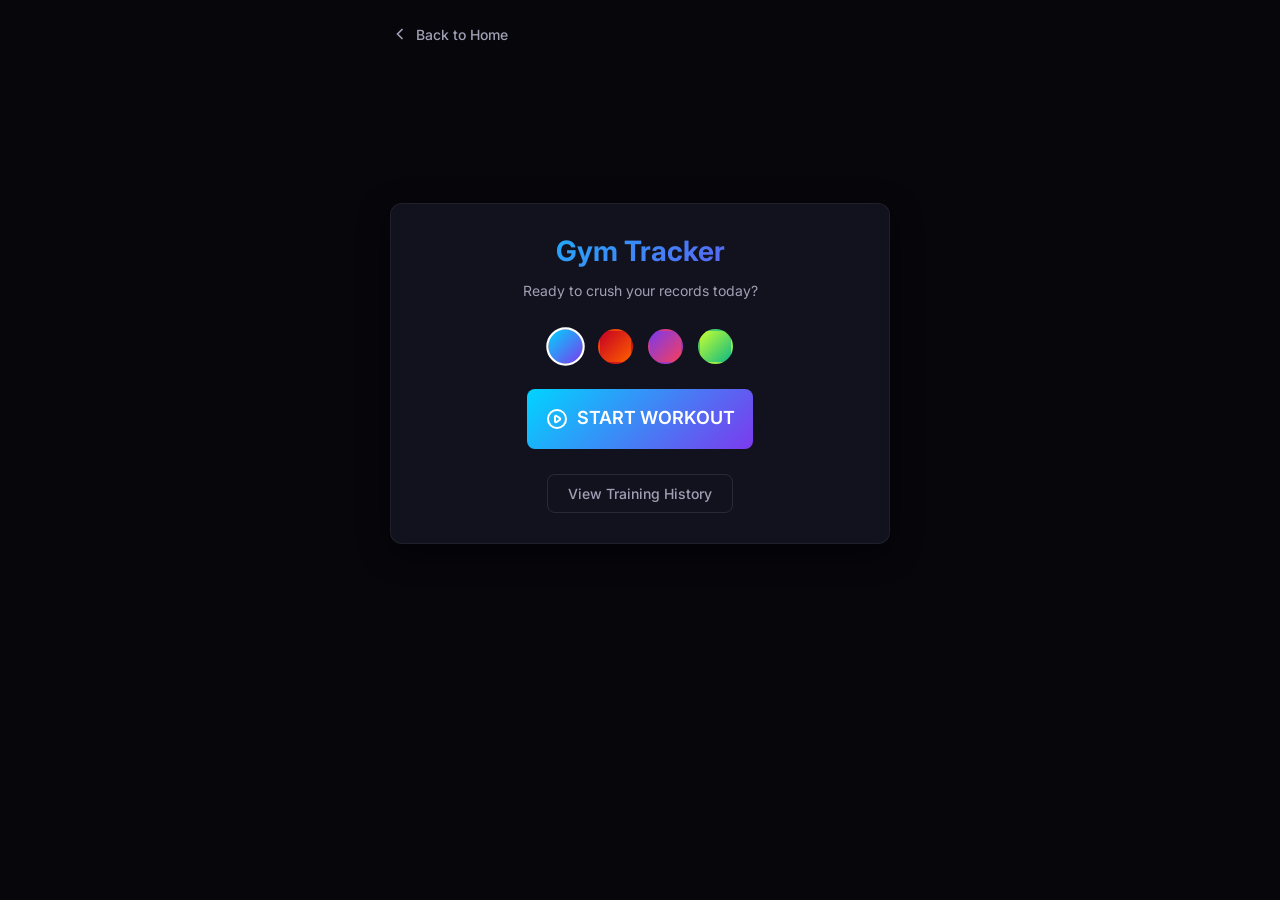
<file: gymtrackrasyid.html>
﻿<!DOCTYPE html>
<html lang="en">

<head>
    <meta charset="UTF-8">
    <meta name="viewport" content="width=device-width, initial-scale=1.0, maximum-scale=1.0, user-scalable=no">
    <title>Gym Tracker Mini</title>
    <!-- Favicon -->
    <link rel="icon" type="image/png" href="assets/Icon/icon_meshlab.png">
    <link rel="apple-touch-icon" href="assets/Icon/icon_meshlab.png">

    <link href="https://fonts.googleapis.com/css2?family=Inter:wght@400;500;600;700&display=swap" rel="stylesheet">
    <style>
        :root {
            --primary-color: #00d4ff;
            --primary-rgb: 0, 212, 255;
            --secondary-color: #7c3aed;
        }

        [data-theme="red"] {
            --primary-color: #C50022;
            --primary-rgb: 197, 0, 34;
            --secondary-color: #ff5e00;
        }

        [data-theme="violet"] {
            --primary-color: #7D39EB;
            --primary-rgb: 125, 57, 235;
            --secondary-color: #f43f5e;
        }

        [data-theme="lime"] {
            --primary-color: #C6FF33;
            --primary-rgb: 198, 255, 51;
            --secondary-color: #10b981;
        }

        body {
            font-family: 'Inter', sans-serif;
            padding: 24px;
            max-width: 500px;
            margin: auto;
            background-color: #06060b;
            color: #f0f0f5;
        }

        .back-nav {
            margin-bottom: 24px;
            display: inline-block;
        }

        .back-nav a {
            color: #a0a0b5;
            text-decoration: none;
            display: flex;
            align-items: center;
            font-size: 14px;
            font-weight: 500;
            transition: color 0.2s;
        }

        .back-nav a:hover {
            color: var(--primary-color);
        }

        .card {
            background: #12121e;
            padding: 30px;
            border-radius: 12px;
            box-shadow: 0 8px 32px rgba(0, 0, 0, 0.4);
            border: 1px solid rgba(255, 255, 255, 0.06);
        }

        h2 {
            text-align: center;
            margin-top: 0;
            margin-bottom: 25px;
            background: linear-gradient(135deg, var(--primary-color), var(--secondary-color));
            -webkit-background-clip: text;
            background-clip: text;
            -webkit-text-fill-color: transparent;
            font-size: 24px;
        }

        .form-group {
            margin-bottom: 20px;
        }

        label {
            display: block;
            margin-bottom: 8px;
            font-weight: 500;
            color: #a0a0b5;
            font-size: 14px;
        }

        input,
        select {
            width: 100%;
            padding: 12px 14px;
            box-sizing: border-box;
            border: 1px solid rgba(255, 255, 255, 0.1);
            border-radius: 8px;
            font-size: 15px;
            background: #0c0c14;
            color: #f0f0f5;
            font-family: inherit;
            transition: border-color 0.2s, box-shadow 0.2s;
        }

        input:focus,
        select:focus {
            outline: none;
            border-color: var(--primary-color);
            box-shadow: 0 0 0 1px var(--primary-color);
        }

        select option {
            background: #0c0c14;
            color: #f0f0f5;
        }

        .number-input-group {
            display: flex;
            align-items: center;
            border-radius: 8px;
            overflow: hidden;
            border: 1px solid rgba(255, 255, 255, 0.1);
            background: #0c0c14;
        }

        .number-input-group:focus-within {
            border-color: var(--primary-color);
        }

        .number-input-group button {
            width: 48px;
            height: 48px;
            flex-shrink: 0;
            padding: 0;
            font-size: 22px;
            background: rgba(255, 255, 255, 0.05);
            color: #f0f0f5;
            border: none;
            cursor: pointer;
            transition: background 0.2s;
        }

        .number-input-group button:hover {
            background: rgba(255, 255, 255, 0.1);
        }

        .number-input-group input {
            flex-grow: 1;
            text-align: center;
            border: none;
            height: 48px;
            -moz-appearance: textfield;
            appearance: textfield;
            font-weight: 600;
            font-size: 16px;
            background: transparent;
        }

        .number-input-group input:focus {
            box-shadow: none;
        }

        .number-input-group input::-webkit-outer-spin-button,
        .number-input-group input::-webkit-inner-spin-button {
            -webkit-appearance: none;
            margin: 0;
        }

        .quick-weights {
            display: flex;
            flex-wrap: wrap;
            gap: 8px;
            margin-top: 15px;
            justify-content: center;
        }

        .quick-weight-btn {
            padding: 8px 12px;
            background: rgba(255, 255, 255, 0.05);
            border: 1px solid rgba(255, 255, 255, 0.1);
            border-radius: 6px;
            color: #a0a0b5;
            font-size: 14px;
            font-weight: 500;
            cursor: pointer;
            transition: all 0.2s;
            touch-action: manipulation;
        }

        .quick-weight-btn:hover {
            background: rgba(255, 255, 255, 0.1);
            color: #f0f0f5;
            border-color: rgba(var(--primary-rgb), 0.3);
        }

        .jadwal-grid {
            display: grid;
            grid-template-columns: repeat(2, 1fr);
            gap: 10px;
        }

        .jadwal-btn {
            display: flex;
            align-items: center;
            justify-content: center;
            gap: 8px;
            padding: 12px;
            background: rgba(255, 255, 255, 0.03);
            border: 1px solid rgba(255, 255, 255, 0.1);
            border-radius: 8px;
            color: #a0a0b5;
            font-size: 14px;
            font-weight: 500;
            cursor: pointer;
            transition: all 0.2s;
            font-family: inherit;
        }

        .jadwal-btn:hover {
            background: rgba(255, 255, 255, 0.08);
            border-color: rgba(var(--primary-rgb), 0.3);
            color: #f0f0f5;
        }

        .jadwal-btn.active {
            background: rgba(var(--primary-rgb), 0.1);
            border-color: var(--primary-color);
            color: var(--primary-color);
            box-shadow: 0 0 15px rgba(var(--primary-rgb), 0.15);
        }

        .submit-group {
            display: flex;
            gap: 12px;
            margin-top: 15px;
        }

        .btn-submit {
            flex: 2;
            padding: 14px;
            background: linear-gradient(135deg, var(--primary-color), var(--secondary-color));
            color: white;
            border: none;
            border-radius: 8px;
            cursor: pointer;
            font-size: 15px;
            font-weight: 600;
            transition: transform 0.2s, box-shadow 0.2s;
            font-family: inherit;
        }

        .btn-submit:hover {
            transform: translateY(-2px);
            box-shadow: 0 8px 20px rgba(var(--primary-rgb), 0.25);
        }

        .btn-submit:disabled {
            opacity: 0.7;
            cursor: not-allowed;
            transform: none;
            box-shadow: none;
        }

        .btn-secondary {
            flex: 1;
            padding: 14px;
            background: transparent;
            color: #a0a0b5;
            border: 1px solid rgba(255, 255, 255, 0.1);
            border-radius: 8px;
            cursor: pointer;
            font-size: 13px;
            font-weight: 500;
            transition: all 0.2s;
            font-family: inherit;
        }

        .btn-secondary:hover {
            color: #f0f0f5;
            border-color: rgba(255, 255, 255, 0.3);
            background: rgba(255, 255, 255, 0.05);
        }

        #message {
            margin-top: 20px;
            font-weight: 500;
            text-align: center;
            min-height: 24px;
            font-size: 14px;
        }

        .workout-header {
            display: flex;
            justify-content: space-between;
            align-items: center;
            background: rgba(18, 18, 30, 0.8);
            padding: 15px 20px;
            border-radius: 12px;
            margin-bottom: 24px;
            border: 1px solid rgba(255, 255, 255, 0.06);
            backdrop-filter: blur(10px);
            position: sticky;
            top: 20px;
            z-index: 50;
        }

        .global-timer {
            font-size: 24px;
            font-weight: 700;
            color: #f0f0f5;
            font-variant-numeric: tabular-nums;
            letter-spacing: 1px;
        }

        .btn-end {
            background: rgba(239, 68, 68, 0.1);
            color: #ef4444;
            border: 1px solid rgba(239, 68, 68, 0.3);
            padding: 8px 16px;
            border-radius: 6px;
            font-weight: 600;
            cursor: pointer;
            transition: all 0.2s;
            position: relative;
            z-index: 999;
            touch-action: manipulation;
        }

        .btn-end:hover {
            background: rgba(239, 68, 68, 0.2);
        }

        /* Modal Rest Timer */
        .modal-overlay {
            position: fixed;
            top: 0;
            left: 0;
            right: 0;
            bottom: 0;
            background: rgba(6, 6, 11, 0.85);
            backdrop-filter: blur(8px);
            display: flex;
            align-items: center;
            justify-content: center;
            z-index: 100;
        }

        .modal-card {
            background: #12121e;
            padding: 30px;
            border-radius: 16px;
            border: 1px solid rgba(255, 255, 255, 0.1);
            text-align: center;
            width: 90%;
            max-width: 320px;
            box-shadow: 0 20px 50px rgba(0, 0, 0, 0.5);
            animation: popIn 0.3s cubic-bezier(0.175, 0.885, 0.32, 1.275);
        }

        @keyframes popIn {
            0% {
                transform: scale(0.8);
                opacity: 0;
            }

            100% {
                transform: scale(1);
                opacity: 1;
            }
        }

        .modal-card h4 {
            margin: 0 0 15px 0;
            color: var(--primary-color);
            font-size: 16px;
            font-weight: 500;
        }

        .timer-ring-container {
            position: relative;
            display: flex;
            align-items: center;
            justify-content: center;
            margin: 15px auto 25px auto;
            width: 200px;
            height: 200px;
        }

        .progress-ring {
            position: absolute;
            transform: rotate(-90deg);
        }

        .progress-ring__circle {
            stroke-dasharray: 534;
            stroke-dashoffset: 0;
            transition: stroke-dashoffset 1s linear, stroke 0.5s ease;
            filter: drop-shadow(0 0 6px rgba(var(--primary-rgb), 0.5));
        }

        .rest-time-display {
            font-size: 38px;
            font-weight: 700;
            color: #f0f0f5;
            font-variant-numeric: tabular-nums;
            z-index: 10;
            animation: breathe 2s ease-in-out infinite alternate;
        }

        @keyframes breathe {
            0% {
                text-shadow: 0 0 8px rgba(var(--primary-rgb), 0.2);
                opacity: 0.95;
                transform: scale(0.98);
            }

            100% {
                text-shadow: 0 0 16px rgba(var(--primary-rgb), 0.7);
                opacity: 1;
                transform: scale(1.02);
            }
        }

        .timer-ring-container.time-warning .progress-ring__circle {
            stroke: #ef4444;
            filter: drop-shadow(0 0 10px rgba(239, 68, 68, 0.8));
            animation: pulse-danger 0.5s ease-in-out infinite alternate;
        }

        .timer-ring-container.time-warning .rest-time-display {
            color: #ef4444;
            animation: text-danger 0.5s ease-in-out infinite alternate;
        }

        @keyframes pulse-danger {
            0% {
                filter: drop-shadow(0 0 8px rgba(239, 68, 68, 0.5));
                stroke-width: 8;
            }

            100% {
                filter: drop-shadow(0 0 18px rgba(239, 68, 68, 1));
                stroke-width: 10;
            }
        }

        @keyframes text-danger {
            0% {
                text-shadow: 0 0 8px rgba(239, 68, 68, 0.5);
                transform: scale(1);
            }

            100% {
                text-shadow: 0 0 16px rgba(239, 68, 68, 0.9);
                transform: scale(1.1);
            }
        }

        .rest-controls {
            display: flex;
            gap: 15px;
            justify-content: center;
            margin-bottom: 25px;
        }

        .btn-time-adjust {
            background: rgba(255, 255, 255, 0.05);
            border: 1px solid rgba(255, 255, 255, 0.1);
            color: #a0a0b5;
            padding: 8px 16px;
            border-radius: 20px;
            font-size: 14px;
            font-weight: 600;
            cursor: pointer;
        }

        .btn-time-adjust:hover {
            background: rgba(255, 255, 255, 0.1);
            color: #fff;
        }

        .btn-skip {
            background: transparent;
            border: none;
            color: #6a6a80;
            font-size: 14px;
            font-weight: 500;
            cursor: pointer;
            text-decoration: underline;
        }

        .btn-skip:hover {
            color: #a0a0b5;
        }

        .wrap-table table {
            table-layout: fixed;
            width: 100%;
        }

        .wrap-table th,
        .wrap-table td {
            white-space: normal;
            word-wrap: break-word;
            padding: 10px 8px;
        }

        .wrap-table th {
            font-size: 13px;
        }

        .history-card {
            padding: 24px;
            margin-top: 24px;
            display: none;
            /* dihidden default */
        }

        .history-card h3 {
            margin-top: 0;
            color: #f0f0f5;
            font-size: 18px;
            margin-bottom: 20px;
        }

        .table-responsive {
            width: 100%;
            overflow-x: auto;
            border-radius: 8px;
            border: 1px solid rgba(255, 255, 255, 0.06);
            max-height: 400px;
        }

        table {
            width: 100%;
            border-collapse: collapse;
            font-size: 13px;
        }

        th,
        td {
            text-align: left;
            padding: 12px;
            border-bottom: 1px solid rgba(255, 255, 255, 0.05);
            white-space: nowrap;
        }

        th {
            color: var(--primary-color);
            font-weight: 600;
            background: #1a1a2e;
            position: sticky;
            top: 0;
            z-index: 10;
        }

        td {
            color: #f0f0f5;
        }

        tr:last-child td {
            border-bottom: none;
        }

        tr:hover td {
            background: rgba(255, 255, 255, 0.04);
        }
    </style>
</head>

<body>
    <div class="back-nav">
        <a href="index.html">
            <svg width="20" height="20" viewBox="0 0 24 24" fill="none" stroke="currentColor" stroke-width="2"
                style="margin-right: 6px;">
                <polyline points="15 18 9 12 15 6"></polyline>
            </svg>
            Back to Home
        </a>
    </div>

    <!-- Start Screen -->
    <div id="startScreen" class="card" style="text-align: center; margin-top: 15vh;">
        <h2 style="margin-bottom: 10px; font-size: 28px;">Gym Tracker</h2>
        <p style="color: #a0a0b5; margin-bottom: 30px; font-size: 14px;">Ready to crush your records today?</p>

        <!-- Theme Switcher -->
        <div class="theme-switcher" style="display: flex; justify-content: center; gap: 15px; margin-bottom: 25px;">
            <button type="button" class="theme-btn" data-theme-btn="default"
                style="width: 35px; height: 35px; border-radius: 50%; background: linear-gradient(135deg, #00d4ff, #7c3aed); border: 2px solid transparent; cursor: pointer; transition: transform 0.2s;"
                title="Default Theme"></button>
            <button type="button" class="theme-btn" data-theme-btn="red"
                style="width: 35px; height: 35px; border-radius: 50%; background: linear-gradient(135deg, #C50022, #ff5e00); border: 2px solid transparent; cursor: pointer; transition: transform 0.2s;"
                title="Red Theme"></button>
            <button type="button" class="theme-btn" data-theme-btn="violet"
                style="width: 35px; height: 35px; border-radius: 50%; background: linear-gradient(135deg, #7D39EB, #f43f5e); border: 2px solid transparent; cursor: pointer; transition: transform 0.2s;"
                title="Violet Theme"></button>
            <button type="button" class="theme-btn" data-theme-btn="lime"
                style="width: 35px; height: 35px; border-radius: 50%; background: linear-gradient(135deg, #C6FF33, #10b981); border: 2px solid transparent; cursor: pointer; transition: transform 0.2s;"
                title="Lime Theme"></button>
        </div>

        <!-- Default Start Button -->
        <button type="button" class="btn-submit" id="btnStartWorkout"
            style="padding: 18px; font-size: 18px; display: inline-flex; width: auto; min-width: 200px; justify-content: center; margin: auto;">
            <svg width="24" height="24" fill="none" stroke="currentColor" viewBox="0 0 24 24"
                style="margin-right: 8px;">
                <path stroke-linecap="round" stroke-linejoin="round" stroke-width="2"
                    d="M14.752 11.168l-3.197-2.132A1 1 0 0010 9.87v4.263a1 1 0 001.555.832l3.197-2.132a1 1 0 000-1.664z">
                </path>
                <path stroke-linecap="round" stroke-linejoin="round" stroke-width="2"
                    d="M21 12a9 9 0 11-18 0 9 9 0 0118 0z"></path>
            </svg>
            START WORKOUT
        </button>

        <!-- Resume Actions (Hidden by default) -->
        <div id="resumeActions"
            style="display: none; flex-direction: column; align-items: center; gap: 12px; margin-top: 10px;">
            <button type="button" class="btn-submit" id="btnResumeWorkout"
                style="background: linear-gradient(135deg, #10b981, #059669); padding: 18px; font-size: 18px; display: inline-flex; width: auto; min-width: 200px; justify-content: center; margin: auto; box-shadow: 0 4px 15px rgba(16, 185, 129, 0.3);">
                <svg width="24" height="24" fill="none" stroke="currentColor" viewBox="0 0 24 24"
                    style="margin-right: 8px;">
                    <path stroke-linecap="round" stroke-linejoin="round" stroke-width="2"
                        d="M14.752 11.168l-3.197-2.132A1 1 0 0010 9.87v4.263a1 1 0 001.555.832l3.197-2.132a1 1 0 000-1.664z">
                    </path>
                    <path stroke-linecap="round" stroke-linejoin="round" stroke-width="2"
                        d="M21 12a9 9 0 11-18 0 9 9 0 0118 0z"></path>
                </svg>
                RESUME WORKOUT
            </button>
            <button type="button" id="btnResetWorkout"
                style="background: transparent; border: none; color: #ef4444; font-size: 14px; text-decoration: underline; cursor: pointer; padding: 5px; font-weight: 500;">Reset
                & Start Fresh</button>
        </div>

        <div style="margin-top: 25px;">
            <button type="button" id="btnHistory" class="btn-secondary"
                style="width: auto; padding: 10px 20px; font-size: 14px;">View Training History</button>
        </div>

        <div class="history-card" id="historySection"
            style="display: none; padding: 0; box-shadow: none; background: transparent; border: none; margin-top: 30px; text-align: left;">
            <h3 style="text-align: center;">Complete Training History</h3>
            <div class="table-responsive">
                <table>
                    <thead>
                        <tr>
                            <th>Time</th>
                            <th>Schedule</th>
                            <th>Exercise</th>
                            <th>Sets</th>
                            <th>Reps</th>
                            <th>Weight (Kg)</th>
                        </tr>
                    </thead>
                    <tbody id="historyBody">
                        <!-- Data here -->
                    </tbody>
                </table>
            </div>
            <div id="historyMessage"
                style="text-align: center; color: #a0a0b5; margin-top: 15px; font-weight: 500; font-size: 14px;"></div>
        </div>
    </div>

    <!-- Workout Header (Global Timer & End) -->
    <div id="workoutHeader" class="workout-header" style="display: none;">
        <div class="global-timer">
            <span id="overallTimerDisplay">00:00:00</span>
        </div>
        <button type="button" id="btnEndWorkout" class="btn-end">End Workout</button>
    </div>

    <!-- Active Workout Form Container -->
    <div id="workoutScreen" style="display: none;">
        <div class="card">
            <h2>Log Workout</h2>
            <form id="gymForm">
                <div class="form-group">
                    <label>Schedule</label>
                    <div class="jadwal-grid">
                        <button type="button" class="jadwal-btn" onclick="selectJadwal('Push Day', this)">
                            <svg width="20" height="20" fill="none" stroke="currentColor" viewBox="0 0 24 24"
                                stroke-width="2">
                                <circle cx="12" cy="12" r="10" />
                                <path d="M12 16V8" />
                                <path d="M8 12l4-4 4 4" />
                            </svg>
                            <span>Push Day</span>
                        </button>
                        <button type="button" class="jadwal-btn" onclick="selectJadwal('Pull Day', this)">
                            <svg width="20" height="20" fill="none" stroke="currentColor" viewBox="0 0 24 24"
                                stroke-width="2">
                                <circle cx="12" cy="12" r="10" />
                                <path d="M12 8v8" />
                                <path d="M8 12l4 4 4-4" />
                            </svg>
                            <span>Pull Day</span>
                        </button>
                        <button type="button" class="jadwal-btn" onclick="selectJadwal('Leg Day', this)">
                            <svg width="20" height="20" fill="none" stroke="currentColor" viewBox="0 0 24 24"
                                stroke-width="2">
                                <path d="M13 2L3 14h9l-1 8 10-12h-9l1-8z" />
                            </svg>
                            <span>Leg Day</span>
                        </button>
                        <button type="button" class="jadwal-btn" onclick="selectJadwal('Shoulder Day', this)">
                            <svg width="20" height="20" fill="none" stroke="currentColor" viewBox="0 0 24 24"
                                stroke-width="2">
                                <circle cx="12" cy="12" r="10" />
                                <circle cx="12" cy="12" r="6" />
                                <circle cx="12" cy="12" r="2" />
                            </svg>
                            <span>Shoulder Day</span>
                        </button>
                        <button type="button" class="jadwal-btn" onclick="selectJadwal('Upper Body', this)">
                            <svg width="20" height="20" fill="none" stroke="currentColor" viewBox="0 0 24 24"
                                stroke-width="2">
                                <path d="M22 12h-4l-3 9L9 3l-3 9H2" />
                            </svg>
                            <span>Upper Body</span>
                        </button>
                        <button type="button" class="jadwal-btn" onclick="selectJadwal('Rest Day', this)">
                            <svg width="20" height="20" fill="none" stroke="currentColor" viewBox="0 0 24 24"
                                stroke-width="2">
                                <path d="M21 12.79A9 9 0 1 1 11.21 3 7 7 0 0 0 21 12.79z" />
                            </svg>
                            <span>Rest Day</span>
                        </button>
                    </div>
                    <input type="hidden" name="jadwal" id="jadwalInput">
                </div>
                <div class="form-group">
                    <label>Exercise</label>
                    <select name="exercise" id="exerciseSelect" required>
                        <option value="" disabled selected>Select Schedule First</option>
                    </select>
                </div>
                <div class="form-group">
                    <label>Sets</label>
                    <div class="number-input-group">
                        <button type="button" onclick="updateNumber('sets', -1)">-</button>
                        <input type="number" id="sets" name="sets" value="0" min="0" required>
                        <button type="button" onclick="updateNumber('sets', 1)">+</button>
                    </div>
                </div>
                <div class="form-group">
                    <label>Reps</label>
                    <div class="number-input-group">
                        <button type="button" onclick="updateNumber('reps', -1)">-</button>
                        <input type="number" id="reps" name="reps" value="0" min="0" required>
                        <button type="button" onclick="updateNumber('reps', 1)">+</button>
                    </div>
                </div>
                <div class="form-group">
                    <label>Weight (Kg)</label>
                    <div class="number-input-group">
                        <button type="button" onclick="updateNumber('weight', -2.5, true)">-</button>
                        <input type="number" step="0.5" id="weight" name="weight" value="0" min="0" required>
                        <button type="button" onclick="updateNumber('weight', 2.5, true)">+</button>
                    </div>
                    <small id="lastRecord"
                        style="color: var(--primary-color); display: block; margin-top: 8px; text-align: center; font-weight: 500; min-height: 18px;"></small>

                    <div class="quick-weights">
                        <button type="button" class="quick-weight-btn" onclick="setWeight(5)">5</button>
                        <button type="button" class="quick-weight-btn" onclick="setWeight(10)">10</button>
                        <button type="button" class="quick-weight-btn" onclick="setWeight(15)">15</button>
                        <button type="button" class="quick-weight-btn" onclick="setWeight(20)">20</button>
                        <button type="button" class="quick-weight-btn" onclick="setWeight(25)">25</button>
                        <button type="button" class="quick-weight-btn" onclick="setWeight(30)">30</button>
                        <button type="button" class="quick-weight-btn" onclick="setWeight(35)">35</button>
                        <button type="button" class="quick-weight-btn" onclick="setWeight(40)">40</button>
                        <button type="button" class="quick-weight-btn" onclick="setWeight(45)">45</button>
                        <button type="button" class="quick-weight-btn" onclick="setWeight(50)">50</button>
                    </div>
                </div>

                <div class="submit-group" style="margin-top: 15px;">
                    <button type="submit" id="submitBtn" class="btn-submit" style="width: 100%;">Save to
                        Sheets</button>
                </div>
            </form>
            <div id="message"></div>
        </div>

        <!-- History Today Table -->
        <div class="card history-card" id="todayHistorySection"
            style="margin-top: 24px; display: block; padding-top: 15px;">
            <h3
                style="font-size: 16px; margin-bottom: 12px; border-bottom: 1px solid rgba(255,255,255,0.1); padding-bottom: 10px;">
                Today's Session <span id="todayCount"
                    style="color:var(--primary-color); font-size: 14px; font-weight: normal; float: right;">(0)</span>
            </h3>
            <div class="table-responsive wrap-table">
                <table>
                    <thead>
                        <tr>
                            <th style="width: 45%;">Exercise</th>
                            <th style="text-align: center;">Set</th>
                            <th style="text-align: center;">Rep</th>
                            <th style="text-align: right;">Kg</th>
                        </tr>
                    </thead>
                    <tbody id="todayHistoryBody">
                        <tr>
                            <td colspan="4" style="text-align: center; color: #6a6a80;">No records for today yet</td>
                        </tr>
                    </tbody>
                </table>
            </div>
        </div>
    </div> <!-- End of workoutScreen -->

    <!-- Rest Timer Modal -->
    <div id="restTimerModal" class="modal-overlay" style="display: none;">
        <div class="modal-card">
            <h4>Rest Time</h4>
            <div class="timer-ring-container">
                <svg class="progress-ring" width="200" height="200">
                    <circle class="progress-ring__circle-bg" stroke="rgba(255, 255, 255, 0.05)" stroke-width="8"
                        fill="transparent" r="85" cx="100" cy="100" />
                    <circle id="progressRing" class="progress-ring__circle" stroke="var(--primary-color)"
                        stroke-width="8" fill="transparent" r="85" cx="100" cy="100" stroke-linecap="round" />
                </svg>
                <div class="rest-time-display" id="restTimerDisplay">03:00</div>
            </div>
            <div class="rest-controls">
                <button type="button" class="btn-time-adjust" onclick="adjustRest(-30)">-30s</button>
                <button type="button" class="btn-time-adjust" onclick="adjustRest(30)">+30s</button>
            </div>
            <button type="button" class="btn-skip" id="btnSkipRest">Skip Timer</button>
        </div>
    </div>

    <script>
        // Theme logic
        const savedTheme = localStorage.getItem('gymtrack_theme') || 'default';
        if (savedTheme !== 'default') {
            document.documentElement.setAttribute('data-theme', savedTheme);
        }

        document.addEventListener('DOMContentLoaded', () => {
            const themeBtns = document.querySelectorAll('.theme-btn');

            // Highlight active button
            const updateActiveBtn = (theme) => {
                themeBtns.forEach(btn => {
                    if (btn.getAttribute('data-theme-btn') === theme) {
                        btn.style.border = '2px solid white';
                        btn.style.transform = 'scale(1.1)';
                    } else {
                        btn.style.border = '2px solid transparent';
                        btn.style.transform = 'scale(1)';
                    }
                });
            };

            updateActiveBtn(savedTheme);

            themeBtns.forEach(btn => {
                btn.addEventListener('click', () => {
                    const theme = btn.getAttribute('data-theme-btn');
                    if (theme === 'default') {
                        document.documentElement.removeAttribute('data-theme');
                    } else {
                        document.documentElement.setAttribute('data-theme', theme);
                    }
                    localStorage.setItem('gymtrack_theme', theme);
                    updateActiveBtn(theme);
                });
            });
        });

        const SCRIPT_URL = "https://script.google.com/macros/s/AKfycbxJQHVFdFKxuGwI7_B_02KHtJTWEBx5WIs64cmnfFHwL4MYWfPdU-ey8pEcpdABbJ8/exec";

        const workouts = {
            "Push Day": [
                "Incline Dumbell Press", "Flat Smith Press", "Lower Chest Press",
                "Pec Fly", "Cable Triceps Extension", "Cable Overhead Triceps Extension"
            ],
            "Pull Day": [
                "Cable Lat Pull Down", "Cable Row (Single)", "Machine Row (Single)",
                "T-Bar Row", "Rear Delt (Pec Deck)", "Dumbell Biceps Curl (Single)",
                "EZ Bar Biceps Curl", "Biceps Curl Machine (Freeweight)", "Biceps Curl Machine (Cable)"
            ],
            "Leg Day": [
                "Squat", "Smith Squat", "Leg Extension", "Hamstring Extension",
                "Hip Adduction", "Seated Abdominal", "Russian Twist Machine"
            ],
            "Shoulder Day": [
                "Shoulder Press Machine (Single)", "Shoulder Press Smith", "Shoulder Press Dumbell",
                "Dumbell Lateral Raises (Single)", "Lateral Raise Machine", "Lateral Raise Cable",
                "Rear Delt Pec Fly", "Cable Rear Delt Fly (Single)", "Cable Face Pull", "Front Raises Plate", "Front Raises EZ Bar"
            ],
            "Upper Body": [
                "Lat Pull Down", "Incline Dumbell Press (Single)", "Single Cable Row",
                "Flat Chest Press", "T-Bar Row", "Palm Down Wrist Curl",
                "EZ Bar Curl Reverse Grip", "Cable Curl Reverse Grip", "Pec Dec Chest Fly", "Seated Abdominal"
            ],
            "Rest Day": ["Rest"]
        };

        const jadwalInput = document.getElementById('jadwalInput');
        const exerciseSelect = document.getElementById('exerciseSelect');

        function selectJadwal(jadwal, btnElement) {
            document.querySelectorAll('.jadwal-btn').forEach(btn => btn.classList.remove('active'));
            btnElement.classList.add('active');
            jadwalInput.value = jadwal;

            const options = workouts[jadwal] || [];
            exerciseSelect.innerHTML = '<option value="" disabled selected>Select Exercise</option>';
            options.forEach(exercise => {
                const opt = document.createElement('option');
                opt.value = exercise;
                opt.innerText = exercise;
                exerciseSelect.appendChild(opt);
            });
            document.getElementById('lastRecord').innerText = '';
        }

        exerciseSelect.addEventListener('change', function () {
            const selectedExercise = this.value;
            const lastRecordLabel = document.getElementById('lastRecord');

            if (!selectedExercise) return;

            lastRecordLabel.innerText = 'Loading data...';
            lastRecordLabel.style.color = '#6a6a80';

            fetch(`${SCRIPT_URL}?exercise=${encodeURIComponent(selectedExercise)}`, {
                method: 'GET'
            })
                .then(response => response.json())
                .then(data => {
                    if (data.status === 'success') {
                        let lastBerat = data.weight;
                        if (typeof lastBerat === 'string' && /^\\d{4}-\\d{2}-\\d{2}T/.test(lastBerat)) {
                            const dErr2 = new Date(lastBerat);
                            if (!isNaN(dErr2.getTime())) {
                                lastBerat = dErr2.getDate() + '.' + (dErr2.getMonth() + 1);
                            }
                        } else if (lastBerat !== undefined && lastBerat !== null) {
                            lastBerat = lastBerat.toString().replace(',', '.');
                        }
                        lastRecordLabel.innerText = `Last Record - ${selectedExercise} : ${lastBerat} Kg`;
                        lastRecordLabel.style.color = 'var(--primary-color)';
                    } else {
                        lastRecordLabel.innerText = `No history for ${selectedExercise}`;
                        lastRecordLabel.style.color = '#6a6a80';
                    }
                })
                .catch(error => {
                    console.error('Error fetching data:', error);
                    lastRecordLabel.innerText = 'Failed to load Last Record';
                    lastRecordLabel.style.color = '#ef4444';
                });
        });

        function updateNumber(id, change, isFloat = false) {
            const input = document.getElementById(id);
            let val = isFloat ? parseFloat(input.value) : parseInt(input.value);
            if (isNaN(val)) val = 0;

            val += change;

            // Batas minimal
            if (id === 'sets' && val < 1) val = 1;
            else if (val < 0) val = 0;

            // Hapus nol di belakang jika integer
            input.value = isFloat ? val.toFixed(1).replace('.0', '') : val;
        }

        function setWeight(val) {
            document.getElementById('weight').value = val;
        }

        const form = document.getElementById('gymForm');
        const messageDiv = document.getElementById('message');
        const submitBtn = document.getElementById('submitBtn');

        form.addEventListener('submit', function (e) {
            e.preventDefault();

            submitBtn.innerText = "Saving...";
            submitBtn.disabled = true;
            messageDiv.innerText = "";

            const formData = new FormData(form);



            fetch(SCRIPT_URL, {
                method: 'POST',
                body: formData
            })
                .then(response => {
                    messageDiv.innerText = "✅ Logged successfully!";
                    messageDiv.style.color = "#10b981";
                    submitBtn.innerText = "Save to Sheets";
                    submitBtn.disabled = false;

                    const activeLatihan = document.getElementById('exerciseSelect') ? document.getElementById('exerciseSelect').value : '-';
                    const activeSets = document.getElementById('sets') ? document.getElementById('sets').value : '1';
                    const activeReps = document.getElementById('reps') ? document.getElementById('reps').value : '1';
                    const activeBerat = document.getElementById('weight') ? document.getElementById('weight').value : '0';

                    try {
                        appendTodayHistoryLocal(activeLatihan, activeSets, activeReps, activeBerat);
                        const currentSets = parseInt(activeSets) || 1;
                        document.getElementById('sets').value = currentSets + 1;
                        showRestTimer();
                    } catch (err) {
                        console.error('JS error after fetch:', err);
                    }

                    setTimeout(() => {
                        messageDiv.innerText = "";
                    }, 3000);
                })
                .catch(error => {
                    console.error('Error!', error);
                    messageDiv.innerText = "⚠️ An error occurred: " + (error.message || error);
                    messageDiv.style.color = "#ef4444";
                    submitBtn.innerText = "Save to Sheets";
                    submitBtn.disabled = false;
                });
        });

        // ---------------------------------------------------------
        // History Logic
        // ---------------------------------------------------------
        const btnHistory = document.getElementById('btnHistory');
        const historySection = document.getElementById('historySection');
        const historyBody = document.getElementById('historyBody');
        const historyMessage = document.getElementById('historyMessage');

        btnHistory.addEventListener('click', function () {
            if (historySection.style.display === 'block') {
                historySection.style.display = 'none';
                return;
            }

            historySection.style.display = 'block';
            historyBody.innerHTML = '';
            historyMessage.innerText = 'Loading all data from Google Sheets...';
            historyMessage.style.color = 'var(--primary-color)';

            fetch(`${SCRIPT_URL}?action=getAll`, {
                method: 'GET'
            })
                .then(response => response.json())
                .then(result => {
                    if (result.status === 'success') {
                        const data = result.data;
                        if (data && data.length > 0) {
                            historyMessage.innerText = '';
                            let newRows = '';
                            // Render data table
                            data.forEach(row => {
                                let dateStr = row.timestamp;
                                if (dateStr) {
                                    const d = new Date(dateStr);
                                    if (!isNaN(d.getTime())) {
                                        dateStr = d.toLocaleDateString('id-ID', {
                                            day: '2-digit', month: 'short', year: 'numeric',
                                            hour: '2-digit', minute: '2-digit'
                                        });
                                    }
                                }
                                let beratStr = row.berat;
                                if (typeof beratStr === 'string' && /^\\d{4}-\\d{2}-\\d{2}T/.test(beratStr)) {
                                    const dErr = new Date(beratStr);
                                    if (!isNaN(dErr.getTime())) {
                                        beratStr = dErr.getDate() + '.' + (dErr.getMonth() + 1);
                                    }
                                } else if (beratStr !== undefined && beratStr !== null && beratStr !== '') {
                                    beratStr = beratStr.toString().replace(',', '.');
                                } else {
                                    beratStr = '-';
                                }

                                newRows += `
                                <tr>
                                    <td>${dateStr || '-'}</td>
                                    <td>${row.jadwal || '-'}</td>
                                    <td>${row.latihan || '-'}</td>
                                    <td>${row.sets || '-'}</td>
                                    <td>${row.reps || '-'}</td>
                                    <td>${beratStr}</td>
                                </tr>
                            `;
                            });
                            historyBody.innerHTML = newRows;
                        } else {
                            historyMessage.innerText = 'No history data at all yet.';
                            historyMessage.style.color = '#a0a0b5';
                        }
                    } else {
                        historyMessage.innerText = 'Failed to load history.';
                        historyMessage.style.color = '#ef4444';
                    }
                })
                .catch(error => {
                    console.error('Error fetching history:', error);
                    historyMessage.innerText = 'A network error occurred while loading history.';
                    historyMessage.style.color = '#ef4444';
                });
        });

        // ---------------------------------------------------------
        // Timers Logic (Global & Rest)
        // ---------------------------------------------------------
        let globalTimerInterval;
        let globalSeconds = 0;

        const startScreen = document.getElementById('startScreen');
        const workoutHeader = document.getElementById('workoutHeader');
        const workoutScreen = document.getElementById('workoutScreen');
        const overallTimerDisplay = document.getElementById('overallTimerDisplay');

        function formatTime(totalSeconds) {
            const h = Math.floor(totalSeconds / 3600);
            const m = Math.floor((totalSeconds % 3600) / 60);
            const s = totalSeconds % 60;
            if (h > 0) {
                return `${h.toString().padStart(2, '0')}:${m.toString().padStart(2, '0')}:${s.toString().padStart(2, '0')}`;
            }
            return `${m.toString().padStart(2, '0')}:${s.toString().padStart(2, '0')}`;
        }
        const btnStartWorkout = document.getElementById('btnStartWorkout');
        const resumeActions = document.getElementById('resumeActions');
        const btnResumeWorkout = document.getElementById('btnResumeWorkout');
        const btnResetWorkout = document.getElementById('btnResetWorkout');

        function checkResumeState() {
            const savedStartTime = localStorage.getItem('gymtrack_workout_start');
            if (savedStartTime) {
                btnStartWorkout.style.display = 'none';
                resumeActions.style.display = 'flex';

                const now = Math.floor(Date.now() / 1000);
                let elapsed = now - parseInt(savedStartTime, 10);
                if (elapsed < 0) elapsed = 0;
                btnResumeWorkout.innerHTML = `<svg width="24" height="24" fill="none" stroke="currentColor" viewBox="0 0 24 24" style="margin-right: 8px;"><path stroke-linecap="round" stroke-linejoin="round" stroke-width="2" d="M14.752 11.168l-3.197-2.132A1 1 0 0010 9.87v4.263a1 1 0 001.555.832l3.197-2.132a1 1 0 000-1.664z"></path><path stroke-linecap="round" stroke-linejoin="round" stroke-width="2" d="M21 12a9 9 0 11-18 0 9 9 0 0118 0z"></path></svg>RESUME (${formatTime(elapsed)})`;
            } else {
                btnStartWorkout.style.display = 'inline-flex';
                resumeActions.style.display = 'none';
            }
        }

        checkResumeState();

        function launchWorkout(isResume) {
            startScreen.style.display = 'none';
            workoutHeader.style.display = 'flex';
            workoutScreen.style.display = 'block';

            clearInterval(globalTimerInterval);

            if (isResume) {
                const savedStartTime = localStorage.getItem('gymtrack_workout_start');
                const now = Math.floor(Date.now() / 1000);
                globalSeconds = savedStartTime ? now - parseInt(savedStartTime, 10) : 0;
                if (globalSeconds < 0) globalSeconds = 0;
            } else {
                globalSeconds = 0;
                const startTs = Math.floor(Date.now() / 1000);
                localStorage.setItem('gymtrack_workout_start', startTs.toString());
            }

            overallTimerDisplay.innerText = formatTime(globalSeconds);
            globalTimerInterval = setInterval(() => {
                globalSeconds++;
                overallTimerDisplay.innerText = formatTime(globalSeconds);
            }, 1000);

            loadTodayHistory();
        }

        btnStartWorkout.addEventListener('click', () => launchWorkout(false));
        btnResumeWorkout.addEventListener('click', () => launchWorkout(true));

        btnResetWorkout.addEventListener('click', () => {
            if (confirm('Delete previous session and start timer from the beginning?')) {
                localStorage.removeItem('gymtrack_workout_start');
                checkResumeState();
            }
        });

        document.getElementById('btnEndWorkout').addEventListener('click', () => {
            if (confirm('End workout now?')) {
                clearInterval(globalTimerInterval);
                localStorage.removeItem('gymtrack_workout_start');
                workoutHeader.style.display = 'none';
                workoutScreen.style.display = 'none';
                startScreen.style.display = 'block';
                document.getElementById('gymForm').reset();
                checkResumeState();
            }
        });

        const todayHistoryBody = document.getElementById('todayHistoryBody');
        const todayCountSpan = document.getElementById('todayCount');
        let todaySetCount = 0;

        function loadTodayHistory() {
            todayHistoryBody.innerHTML = '<tr><td colspan="4" style="text-align: center; color: var(--primary-color);">Loading today\'s data...</td></tr>';
            fetch(`${SCRIPT_URL}?action=getAll`, { method: 'GET' })
                .then(r => r.json())
                .then(result => {
                    if (result.status === 'success' && result.data) {
                        const now = new Date();
                        let newRows = '';
                        todaySetCount = 0;

                        result.data.forEach(row => {
                            if (!row.timestamp) return;
                            const d = new Date(row.timestamp);
                            if (isNaN(d.getTime())) return;

                            if (d.getDate() === now.getDate() && d.getMonth() === now.getMonth() && d.getFullYear() === now.getFullYear()) {
                                todaySetCount++;
                                let b = row.berat;
                                if (typeof b === 'string' && /^\\d{4}-\\d{2}-\\d{2}T/.test(b)) {
                                    const dErr = new Date(b);
                                    b = !isNaN(dErr.getTime()) ? dErr.getDate() + '.' + (dErr.getMonth() + 1) : '-';
                                } else if (b !== undefined && b !== null && b !== '') {
                                    b = b.toString().replace(',', '.');
                                } else { b = '-'; }

                                newRows = `
                                    <tr>
                                        <td style="color:var(--primary-color); font-weight:500;">${row.latihan || '-'}</td>
                                        <td style="text-align:center;">${row.sets || '-'}</td>
                                        <td style="text-align:center;">${row.reps || '-'}</td>
                                        <td style="text-align:right; font-weight:600;">${b}</td>
                                    </tr>
                                ` + newRows; // prepend to show newest top
                            }
                        });

                        if (todaySetCount === 0) {
                            todayHistoryBody.innerHTML = '<tr><td colspan="4" style="text-align: center; color: #6a6a80;">No records for today yet</td></tr>';
                        } else {
                            todayHistoryBody.innerHTML = newRows;
                        }
                        todayCountSpan.innerText = `(${todaySetCount})`;
                    }
                })
                .catch(e => {
                    console.error(e);
                    todayHistoryBody.innerHTML = '<tr><td colspan="4" style="text-align: center; color: #ef4444;">Failed to load</td></tr>';
                });
        }

        function appendTodayHistoryLocal(latihan, sets, reps, berat) {
            if (todaySetCount === 0) todayHistoryBody.innerHTML = '';
            todaySetCount++;
            todayCountSpan.innerText = `(${todaySetCount})`;

            const tr = document.createElement('tr');
            tr.innerHTML = `
                <td style="color:var(--primary-color); font-weight:500;">${latihan}</td>
                <td style="text-align:center;">${sets}</td>
                <td style="text-align:center;">${reps}</td>
                <td style="text-align:right; font-weight:600;">${berat}</td>
            `;
            todayHistoryBody.insertBefore(tr, todayHistoryBody.firstChild);
        }

        let restTimerInterval;
        let restSeconds = 180;
        let totalRestTime = 180;
        const restTimerModal = document.getElementById('restTimerModal');
        const restTimerDisplay = document.getElementById('restTimerDisplay');
        const progressRing = document.getElementById('progressRing');
        const timerRingContainer = document.querySelector('.timer-ring-container');

        function showRestTimer() {
            totalRestTime = 180;
            restSeconds = totalRestTime;
            updateRestDisplay();
            restTimerModal.style.display = 'flex';

            clearInterval(restTimerInterval);
            restTimerInterval = setInterval(() => {
                restSeconds--;
                if (restSeconds < 0) restSeconds = 0;
                updateRestDisplay();

                if (restSeconds <= 0) {
                    endRestTimer();
                }
            }, 1000);
        }

        function updateRestDisplay() {
            const m = Math.floor(restSeconds / 60);
            const s = restSeconds % 60;
            restTimerDisplay.innerText = `${m.toString().padStart(2, '0')}:${s.toString().padStart(2, '0')}`;

            if (progressRing) {
                let percent = restSeconds / totalRestTime;
                if (percent > 1) percent = 1;
                if (percent < 0) percent = 0;

                const offset = 534 - (percent * 534);
                progressRing.style.strokeDashoffset = offset;

                if (restSeconds <= 10 && restSeconds > 0) {
                    timerRingContainer.classList.add('time-warning');
                } else {
                    timerRingContainer.classList.remove('time-warning');
                }
            }
        }

        function adjustRest(seconds) {
            restSeconds += seconds;
            if (restSeconds < 0) restSeconds = 0;
            totalRestTime += seconds;
            if (totalRestTime < 1) totalRestTime = 1;

            updateRestDisplay();
        }

        function endRestTimer(isSkipped = false) {
            clearInterval(restTimerInterval);
            restTimerModal.style.display = 'none';

            if (!isSkipped) {
                // Play sound
                try {
                    const audio = new Audio('audio/timer-end.mp3');
                    audio.play().catch(e => console.log('Audio play failed:', e));
                } catch (e) {
                    console.log('Audio error:', e);
                }

                // Vibrate (Supported Devices)
                if ("vibrate" in navigator) {
                    navigator.vibrate([300, 150, 300, 150, 500]);
                }
            }
        }

        document.getElementById('btnSkipRest').addEventListener('click', () => endRestTimer(true));

    </script>
</body>

</html>
</file>
<file: styles.css>
/* ============================================
   R24 Studio Portfolio — Design System
   Dark Futuristic Theme with Cyan-Purple Accent
   ============================================ */

/* CSS Custom Properties */
:root {
    --bg-primary: #06060b;
    --bg-secondary: #0c0c14;
    --bg-tertiary: #12121e;
    --bg-card: rgba(15, 15, 25, 0.7);
    --bg-glass: rgba(15, 15, 30, 0.5);

    --text-primary: #f0f0f5;
    --text-secondary: #a0a0b5;
    --text-tertiary: #6a6a80;

    --accent-cyan: #00d4ff;
    --accent-purple: #7c3aed;
    --accent-pink: #ec4899;
    --gradient-primary: linear-gradient(135deg, #00d4ff, #7c3aed);
    --gradient-secondary: linear-gradient(135deg, #7c3aed, #ec4899);
    --gradient-glow: linear-gradient(135deg, rgba(0, 212, 255, 0.15), rgba(124, 58, 237, 0.15));

    --border-color: rgba(255, 255, 255, 0.06);
    --border-glow: rgba(0, 212, 255, 0.2);

    --shadow-sm: 0 2px 8px rgba(0, 0, 0, 0.3);
    --shadow-md: 0 8px 32px rgba(0, 0, 0, 0.4);
    --shadow-lg: 0 16px 48px rgba(0, 0, 0, 0.5);
    --shadow-glow: 0 0 30px rgba(0, 212, 255, 0.1);

    --radius-sm: 8px;
    --radius-md: 12px;
    --radius-lg: 20px;
    --radius-xl: 28px;

    --font-heading: 'Space Grotesk', sans-serif;
    --font-body: 'Inter', sans-serif;

    --transition-fast: 0.2s cubic-bezier(0.4, 0, 0.2, 1);
    --transition-base: 0.3s cubic-bezier(0.4, 0, 0.2, 1);
    --transition-smooth: 0.5s cubic-bezier(0.4, 0, 0.2, 1);
}

/* Light Mode Overrides */
[data-theme="light"] {
    --bg-primary: #F0FFFF;
    --bg-secondary: #e4f6f6;
    --bg-tertiary: #d8eded;
    --bg-card: rgba(255, 255, 255, 0.75);
    --bg-glass: rgba(255, 255, 255, 0.5);

    --text-primary: #0c1a2a;
    --text-secondary: #3a4d63;
    --text-tertiary: #6b7f96;

    --accent-cyan: #0098b5;
    --accent-purple: #6829c4;

    --border-color: rgba(0, 0, 0, 0.08);
    --border-glow: rgba(0, 152, 181, 0.25);

    --shadow-sm: 0 2px 8px rgba(0, 0, 0, 0.06);
    --shadow-md: 0 8px 32px rgba(0, 0, 0, 0.08);
    --shadow-lg: 0 16px 48px rgba(0, 0, 0, 0.1);
    --shadow-glow: 0 0 30px rgba(0, 152, 181, 0.1);
}

[data-theme="light"] .navbar.scrolled {
    background: rgba(240, 255, 255, 0.85);
}

[data-theme="light"] .gradient-text {
    background: linear-gradient(135deg, #0098b5, #6829c4);
    -webkit-background-clip: text;
    background-clip: text;
}

[data-theme="light"] .modal-backdrop {
    background: rgba(0, 0, 0, 0.4);
}

[data-theme="light"] .section-tag {
    background: rgba(0, 152, 181, 0.1);
    border-color: rgba(0, 152, 181, 0.2);
}

/* Icon visibility */
.theme-toggle .icon-sun { display: none; }
.theme-toggle .icon-moon { display: block; }

[data-theme="light"] .theme-toggle .icon-sun { display: block; }
[data-theme="light"] .theme-toggle .icon-moon { display: none; }

/* Smooth global transition for theme switch */
body.theme-transitioning,
body.theme-transitioning *,
body.theme-transitioning *::before,
body.theme-transitioning *::after {
    transition: background-color 0.4s ease, color 0.4s ease, border-color 0.4s ease, box-shadow 0.4s ease !important;
}

/* Reset & Base */
*, *::before, *::after {
    margin: 0;
    padding: 0;
    box-sizing: border-box;
}

html {
    scroll-behavior: smooth;
    scroll-padding-top: 80px;
}

body {
    font-family: var(--font-body);
    background: var(--bg-primary);
    color: var(--text-primary);
    line-height: 1.7;
    overflow-x: hidden;
    -webkit-font-smoothing: antialiased;
    -moz-osx-font-smoothing: grayscale;
}

/* Custom Scrollbar */
::-webkit-scrollbar {
    width: 6px;
}
::-webkit-scrollbar-track {
    background: var(--bg-primary);
}
::-webkit-scrollbar-thumb {
    background: var(--accent-cyan);
    border-radius: 3px;
}
::-webkit-scrollbar-thumb:hover {
    background: var(--accent-purple);
}

/* Container */
.container {
    max-width: 1200px;
    margin: 0 auto;
    padding: 0 24px;
}

/* Typography */
h1, h2, h3, h4 {
    font-family: var(--font-heading);
    font-weight: 700;
    line-height: 1.2;
}

.gradient-text {
    background: var(--gradient-primary);
    -webkit-background-clip: text;
    -webkit-text-fill-color: transparent;
    background-clip: text;
}

/* Section Common */
.section {
    padding: 100px 0;
    position: relative;
}

.section-header {
    text-align: center;
    margin-bottom: 64px;
}

.section-tag {
    display: inline-block;
    padding: 6px 16px;
    background: var(--gradient-glow);
    border: 1px solid var(--border-glow);
    border-radius: 100px;
    font-size: 0.85rem;
    font-weight: 500;
    color: var(--accent-cyan);
    letter-spacing: 0.5px;
    margin-bottom: 16px;
}

.section-title {
    font-size: clamp(2rem, 4vw, 3rem);
    margin-bottom: 16px;
}

.section-desc {
    font-size: 1.05rem;
    color: var(--text-secondary);
    max-width: 560px;
    margin: 0 auto;
}

/* Buttons */
.btn {
    display: inline-flex;
    align-items: center;
    gap: 8px;
    padding: 14px 28px;
    border-radius: var(--radius-xl);
    font-family: var(--font-body);
    font-size: 0.95rem;
    font-weight: 600;
    text-decoration: none;
    cursor: pointer;
    border: none;
    transition: all var(--transition-base);
    position: relative;
    overflow: hidden;
}

.btn-primary {
    background: var(--gradient-primary);
    color: #fff;
    box-shadow: 0 4px 20px rgba(0, 212, 255, 0.25);
}

.btn-primary:hover {
    transform: translateY(-2px);
    box-shadow: 0 8px 30px rgba(0, 212, 255, 0.35);
}

.btn-outline {
    background: transparent;
    color: var(--text-primary);
    border: 1px solid var(--border-glow);
}

.btn-outline:hover {
    background: var(--gradient-glow);
    border-color: var(--accent-cyan);
    transform: translateY(-2px);
}

.btn-sm {
    padding: 10px 20px;
    font-size: 0.85rem;
    background: var(--gradient-primary);
    color: #fff;
    border-radius: var(--radius-xl);
    border: none;
    cursor: pointer;
    font-weight: 600;
    transition: all var(--transition-base);
}

.btn-sm:hover {
    transform: translateY(-2px);
    box-shadow: 0 4px 16px rgba(0, 212, 255, 0.3);
}

.btn-full {
    width: 100%;
    justify-content: center;
}

/* ============================================
   NAVBAR
   ============================================ */
.navbar {
    position: fixed;
    top: 0;
    left: 0;
    width: 100%;
    z-index: 1000;
    padding: 20px 0;
    transition: all var(--transition-base);
}

.navbar.scrolled {
    padding: 12px 0;
    background: rgba(6, 6, 11, 0.85);
    backdrop-filter: blur(20px);
    -webkit-backdrop-filter: blur(20px);
    border-bottom: 1px solid var(--border-color);
}

.nav-container {
    max-width: 1200px;
    margin: 0 auto;
    padding: 0 24px;
    display: flex;
    align-items: center;
    justify-content: space-between;
}

.nav-logo {
    text-decoration: none;
    font-family: var(--font-heading);
    font-size: 1.5rem;
    font-weight: 700;
    display: flex;
    align-items: center;
}

.logo-mesh {
    color: var(--text-primary);
}

.logo-lab {
    color: var(--accent-cyan);
}

.logo-dot {
    color: var(--accent-purple);
}

.nav-menu {
    display: flex;
    align-items: center;
    list-style: none;
    gap: 8px;
}

.nav-link {
    text-decoration: none;
    color: var(--text-secondary);
    font-size: 0.9rem;
    font-weight: 500;
    padding: 8px 16px;
    border-radius: var(--radius-sm);
    transition: all var(--transition-fast);
}

.nav-link:hover,
.nav-link.active {
    color: var(--text-primary);
    background: rgba(255, 255, 255, 0.05);
}

.nav-link.active {
    color: var(--accent-cyan);
}

/* Dropdown Base */
.nav-item-dropdown {
    position: relative;
    display: flex;
    align-items: center;
}

.dropdown-toggle {
    display: flex;
    align-items: center;
    gap: 4px;
}

.dropdown-icon {
    transition: transform var(--transition-fast);
}

.nav-item-dropdown:hover .dropdown-icon {
    transform: rotate(180deg);
}

.dropdown-menu {
    position: absolute;
    top: 100%;
    left: 0;
    min-width: 180px;
    background: var(--bg-card);
    border: 1px solid var(--border-color);
    border-radius: var(--radius-md);
    padding: 8px;
    list-style: none;
    opacity: 0;
    visibility: hidden;
    transform: translateY(10px);
    transition: all var(--transition-fast);
    box-shadow: var(--shadow-md);
    backdrop-filter: blur(20px);
    z-index: 100;
}

.nav-item-dropdown:hover .dropdown-menu {
    opacity: 1;
    visibility: visible;
    transform: translateY(0);
}

.dropdown-link {
    display: block;
    padding: 10px 16px;
    color: var(--text-secondary);
    text-decoration: none;
    font-size: 0.9rem;
    font-weight: 500;
    border-radius: var(--radius-sm);
    transition: all var(--transition-fast);
}

.dropdown-link:hover {
    color: var(--text-primary);
    background: rgba(255, 255, 255, 0.05);
}

/* Nav Right & Settings Dropdown */
.nav-right {
    display: flex;
    align-items: center;
    gap: 16px;
}

.settings-dropdown {
    position: relative;
}

.settings-toggle {
    display: flex;
    align-items: center;
    justify-content: center;
    width: 36px;
    height: 36px;
    background: transparent;
    border: 1px solid var(--border-color);
    border-radius: 50%;
    color: var(--text-secondary);
    cursor: pointer;
    transition: all var(--transition-base);
}

.settings-toggle:hover {
    color: var(--accent-cyan);
    border-color: var(--accent-cyan);
}

.settings-menu {
    position: absolute;
    top: 100%;
    right: 0;
    margin-top: 8px;
    min-width: 200px;
    background: var(--bg-card);
    border: 1px solid var(--border-color);
    border-radius: var(--radius-md);
    padding: 8px;
    list-style: none;
    opacity: 0;
    visibility: hidden;
    transform: translateY(10px);
    transition: all var(--transition-fast);
    box-shadow: var(--shadow-md);
    backdrop-filter: blur(20px);
    z-index: 100;
}

.settings-dropdown:hover .settings-menu {
    opacity: 1;
    visibility: visible;
    transform: translateY(0);
}

.dropdown-action {
    display: flex;
    align-items: center;
    width: 100%;
    background: none;
    border: none;
    padding: 10px 16px;
    color: var(--text-secondary);
    font-size: 0.9rem;
    font-weight: 500;
    font-family: inherit;
    border-radius: var(--radius-sm);
    cursor: pointer;
    transition: all var(--transition-fast);
    text-align: left;
    gap: 12px;
}

.dropdown-action:hover {
    color: var(--text-primary);
    background: rgba(255, 255, 255, 0.05);
}

.theme-icons-wrap, .lang-icon-wrap {
    display: flex;
    align-items: center;
    justify-content: center;
    width: 20px;
}

.lang-code {
    color: var(--accent-purple);
    font-family: var(--font-heading);
}

[data-theme="dark"] .theme-icons-wrap .icon-moon { display: none; }
[data-theme="light"] .theme-icons-wrap .icon-sun { display: none; }

.nav-toggle {
    display: none;
    background: none;
    border: none;
    cursor: pointer;
    padding: 8px;
    z-index: 1001;
}

.hamburger {
    display: block;
    width: 24px;
    height: 2px;
    background: var(--text-primary);
    position: relative;
    transition: all var(--transition-fast);
}

.hamburger::before,
.hamburger::after {
    content: '';
    display: block;
    width: 24px;
    height: 2px;
    background: var(--text-primary);
    position: absolute;
    transition: all var(--transition-fast);
}

.hamburger::before { top: -7px; }
.hamburger::after { bottom: -7px; }

.nav-toggle.active .hamburger {
    background: transparent;
}

.nav-toggle.active .hamburger::before {
    top: 0;
    transform: rotate(45deg);
}

.nav-toggle.active .hamburger::after {
    bottom: 0;
    transform: rotate(-45deg);
}

/* ============================================
   HERO
   ============================================ */
.hero {
    min-height: 100vh;
    display: flex;
    align-items: center;
    justify-content: center;
    position: relative;
    overflow: hidden;
    padding: 120px 24px 80px;
}

#particleCanvas {
    position: absolute;
    top: 0;
    left: 0;
    width: 100%;
    height: 100%;
    z-index: 0;
}

.hero::before {
    content: '';
    position: absolute;
    top: -50%;
    left: -50%;
    width: 200%;
    height: 200%;
    background: radial-gradient(circle at 30% 50%, rgba(0, 212, 255, 0.05) 0%, transparent 50%),
                radial-gradient(circle at 70% 50%, rgba(124, 58, 237, 0.05) 0%, transparent 50%);
    z-index: 0;
}

.hero-content {
    position: relative;
    z-index: 1;
    display: grid;
    grid-template-columns: 1fr 1fr;
    gap: 40px;
    align-items: center;
    width: 100%;
    max-width: 1200px;
}

.hero-text {
    text-align: left;
    display: flex;
    flex-direction: column;
    align-items: flex-start;
}

.hero-badge {
    display: inline-flex;
    align-items: center;
    gap: 8px;
    padding: 8px 20px;
    background: var(--bg-glass);
    border: 1px solid var(--border-glow);
    border-radius: 100px;
    font-size: 0.85rem;
    color: var(--accent-cyan);
    font-weight: 500;
    margin-bottom: 32px;
    backdrop-filter: blur(10px);
    animation: fadeInDown 0.8s ease-out;
}

.badge-dot {
    width: 8px;
    height: 8px;
    background: #10b981;
    border-radius: 50%;
    animation: pulse-dot 2s infinite;
}

@keyframes pulse-dot {
    0%, 100% { opacity: 1; transform: scale(1); }
    50% { opacity: 0.5; transform: scale(1.5); }
}

.hero-title {
    font-size: clamp(2.5rem, 6vw, 4.5rem);
    margin-bottom: 24px;
    animation: fadeInUp 0.8s ease-out 0.2s both;
}

.title-line {
    display: block;
}

.hero-subtitle {
    font-size: clamp(1rem, 2vw, 1.15rem);
    color: var(--text-secondary);
    max-width: 500px;
    margin: 0 0 40px 0;
    animation: fadeInUp 0.8s ease-out 0.4s both;
}

.hero-cta {
    display: flex;
    gap: 16px;
    justify-content: flex-start;
    flex-wrap: wrap;
    animation: fadeInUp 0.8s ease-out 0.6s both;
}

.hero-stats {
    display: flex;
    align-items: center;
    justify-content: flex-start;
    gap: 32px;
    margin-top: 64px;
    animation: fadeInUp 0.8s ease-out 0.8s both;
}

.stat {
    text-align: left;
}

.stat-number {
    font-family: var(--font-heading);
    font-size: 2rem;
    font-weight: 700;
    color: var(--text-primary);
}

.stat-plus {
    font-family: var(--font-heading);
    font-size: 1.5rem;
    font-weight: 700;
    color: var(--accent-cyan);
}

.stat-label {
    display: block;
    font-size: 0.8rem;
    color: var(--text-tertiary);
    text-transform: uppercase;
    letter-spacing: 1px;
    margin-top: 4px;
}

.stat-divider {
    width: 1px;
    height: 40px;
    background: var(--border-color);
}

.hero-3d-canvas {
    width: 100%;
    height: 100%;
    min-height: 500px;
    position: relative;
    display: flex;
    justify-content: center;
    align-items: center;
    animation: fadeInUp 1s ease-out 0.4s both;
}

.hero-3d-canvas canvas {
    width: 100% !important;
    height: 100% !important;
    outline: none;
}

.hero-scroll {
    position: absolute;
    bottom: 28px;
    left: 0;
    right: 0;
    margin: 0 auto;
    width: fit-content;
    display: flex;
    flex-direction: column;
    align-items: center;
    gap: 10px;
    z-index: 1;
    animation: fadeInUp 1s ease-out 1s both;
}

.hero-scroll span {
    font-size: 0.65rem;
    color: var(--text-tertiary);
    letter-spacing: 3px;
    text-transform: uppercase;
    font-weight: 500;
}

.scroll-line {
    width: 1px;
    height: 40px;
    background: linear-gradient(180deg, var(--border-glow), transparent);
    position: relative;
    overflow: hidden;
}

.scroll-glow {
    width: 100%;
    height: 12px;
    background: var(--accent-cyan);
    border-radius: 1px;
    position: absolute;
    top: -12px;
    box-shadow: 0 0 8px var(--accent-cyan), 0 0 16px rgba(0, 212, 255, 0.3);
    animation: scroll-pulse 2s ease-in-out infinite;
}

@keyframes scroll-pulse {
    0% { top: -12px; opacity: 0; }
    30% { opacity: 1; }
    100% { top: 40px; opacity: 0; }
}

.scroll-chevron {
    color: var(--accent-cyan);
    opacity: 0.5;
    animation: chevron-bob 2s ease-in-out infinite;
}

@keyframes chevron-bob {
    0%, 100% { transform: translateY(0); opacity: 0.3; }
    50% { transform: translateY(4px); opacity: 0.7; }
}

@keyframes fadeInUp {
    from { opacity: 0; transform: translateY(30px); }
    to { opacity: 1; transform: translateY(0); }
}

@keyframes fadeInDown {
    from { opacity: 0; transform: translateY(-20px); }
    to { opacity: 1; transform: translateY(0); }
}

/* ============================================
   ABOUT
   ============================================ */
.about-grid {
    display: grid;
    grid-template-columns: 1.2fr 0.8fr;
    gap: 64px;
    align-items: center;
}

.about-lead {
    font-size: 1.15rem;
    color: var(--text-primary);
    margin-bottom: 16px;
    line-height: 1.8;
}

.about-lead strong {
    color: var(--accent-cyan);
}

.about-text p {
    color: var(--text-secondary);
    margin-bottom: 16px;
}

.about-highlights {
    display: flex;
    flex-direction: column;
    gap: 16px;
    margin-top: 32px;
}

.highlight-item {
    display: flex;
    align-items: center;
    gap: 16px;
    padding: 16px 20px;
    background: var(--bg-card);
    border: 1px solid var(--border-color);
    border-radius: var(--radius-md);
    transition: all var(--transition-base);
}

.highlight-item:hover {
    border-color: var(--border-glow);
    transform: translateX(8px);
}

.highlight-icon {
    width: 48px;
    height: 48px;
    display: flex;
    align-items: center;
    justify-content: center;
    background: var(--gradient-glow);
    border-radius: var(--radius-sm);
    color: var(--accent-cyan);
    flex-shrink: 0;
}

.highlight-item h4 {
    font-size: 0.95rem;
    margin-bottom: 2px;
}

.highlight-item p {
    font-size: 0.85rem;
    color: var(--text-tertiary);
    margin-bottom: 0;
}

/* About Visual / Card Stack */
.about-visual {
    display: flex;
    justify-content: center;
    align-items: center;
}

.about-card-stack {
    position: relative;
    width: 280px;
    height: 340px;
}

.about-card {
    position: absolute;
    width: 200px;
    padding: 28px 24px;
    background: var(--bg-card);
    border: 1px solid var(--border-color);
    border-radius: var(--radius-lg);
    backdrop-filter: blur(20px);
    display: flex;
    flex-direction: column;
    align-items: center;
    gap: 12px;
    transition: all var(--transition-smooth);
    cursor: default;
}

.about-card:hover {
    transform: translateY(-8px) rotate(0deg) !important;
    border-color: var(--accent-cyan);
    box-shadow: var(--shadow-glow);
}

.card-icon {
    font-size: 2.5rem;
}

.about-card span {
    font-weight: 600;
    font-size: 0.9rem;
}

.card-1 { top: 0; left: 0; transform: rotate(-6deg); z-index: 4; }
.card-2 { top: 30px; left: 70px; transform: rotate(3deg); z-index: 3; }
.card-3 { top: 80px; left: 20px; transform: rotate(-2deg); z-index: 2; }
.card-4 { top: 130px; left: 60px; transform: rotate(5deg); z-index: 1; }

/* ============================================
   SERVICES
   ============================================ */
.services {
    background: var(--bg-secondary);
}

.services-grid {
    display: grid;
    grid-template-columns: repeat(3, 1fr);
    gap: 24px;
}

.service-card {
    padding: 36px 28px;
    background: var(--bg-card);
    border: 1px solid var(--border-color);
    border-radius: var(--radius-lg);
    position: relative;
    overflow: hidden;
    transition: all var(--transition-smooth);
}

.service-card::before {
    content: '';
    position: absolute;
    top: 0;
    left: 0;
    right: 0;
    height: 2px;
    background: var(--gradient-primary);
    opacity: 0;
    transition: opacity var(--transition-base);
}

.service-card:hover {
    transform: translateY(-8px);
    border-color: var(--border-glow);
    box-shadow: var(--shadow-glow);
}

.service-card:hover::before {
    opacity: 1;
}

.service-card.featured {
    border-color: var(--border-glow);
    background: var(--gradient-glow);
}

.featured-badge {
    position: absolute;
    top: 16px;
    right: 16px;
    padding: 4px 12px;
    background: var(--gradient-primary);
    color: #fff;
    font-size: 0.75rem;
    font-weight: 600;
    border-radius: 100px;
}

.service-icon-wrap {
    width: 56px;
    height: 56px;
    display: flex;
    align-items: center;
    justify-content: center;
    background: var(--gradient-glow);
    border: 1px solid var(--border-glow);
    border-radius: var(--radius-md);
    color: var(--accent-cyan);
    margin-bottom: 20px;
}

.service-title {
    font-size: 1.25rem;
    margin-bottom: 12px;
}

.service-desc {
    font-size: 0.9rem;
    color: var(--text-secondary);
    line-height: 1.7;
    margin-bottom: 20px;
}

.service-tags {
    display: flex;
    flex-wrap: wrap;
    gap: 8px;
}

.service-tags span {
    padding: 4px 12px;
    background: rgba(0, 212, 255, 0.06);
    border: 1px solid rgba(0, 212, 255, 0.12);
    border-radius: 100px;
    font-size: 0.78rem;
    color: var(--accent-cyan);
    font-weight: 500;
}

.service-platforms {
    display: flex;
    gap: 16px;
    margin-top: 16px;
    padding-top: 16px;
    border-top: 1px solid var(--border-color);
}

.platform {
    display: flex;
    align-items: center;
    gap: 6px;
    font-size: 0.8rem;
    color: var(--text-tertiary);
}

.platform svg {
    color: var(--accent-purple);
}

/* ============================================
   PORTFOLIO
   ============================================ */
.portfolio-filters {
    display: flex;
    justify-content: center;
    flex-wrap: wrap;
    gap: 8px;
    margin-bottom: 48px;
}

.filter-btn {
    padding: 8px 20px;
    background: var(--bg-card);
    border: 1px solid var(--border-color);
    border-radius: 100px;
    color: var(--text-secondary);
    font-family: var(--font-body);
    font-size: 0.85rem;
    font-weight: 500;
    cursor: pointer;
    transition: all var(--transition-base);
}

.filter-btn:hover {
    border-color: var(--border-glow);
    color: var(--text-primary);
}

.filter-btn.active {
    background: var(--gradient-primary);
    border-color: transparent;
    color: #fff;
}

.portfolio-grid {
    display: grid;
    grid-template-columns: repeat(3, 1fr);
    gap: 24px;
}

.portfolio-item {
    border-radius: var(--radius-lg);
    overflow: hidden;
    transition: all var(--transition-smooth);
}

.portfolio-item.hidden {
    display: none;
}

.portfolio-img-wrap {
    position: relative;
    aspect-ratio: 4 / 3;
    overflow: hidden;
    border-radius: var(--radius-lg);
    border: 1px solid var(--border-color);
}

.portfolio-img-wrap img {
    width: 100%;
    height: 100%;
    object-fit: cover;
    transition: transform var(--transition-smooth);
}

.portfolio-item:hover .portfolio-img-wrap img {
    transform: scale(1.08);
}

.portfolio-overlay {
    position: absolute;
    inset: 0;
    background: linear-gradient(180deg, transparent 20%, rgba(0, 0, 0, 0.85) 100%);
    display: flex;
    align-items: flex-end;
    padding: 24px;
    opacity: 0;
    transition: opacity var(--transition-base);
}

.portfolio-item:hover .portfolio-overlay {
    opacity: 1;
}

.overlay-content {
    transform: translateY(10px);
    transition: transform var(--transition-base);
}

.portfolio-item:hover .overlay-content {
    transform: translateY(0);
}

.overlay-category {
    display: inline-block;
    padding: 4px 10px;
    background: var(--gradient-primary);
    border-radius: 100px;
    font-size: 0.72rem;
    font-weight: 600;
    color: #fff;
    margin-bottom: 8px;
}

.overlay-content h3 {
    font-size: 1.15rem;
    margin-bottom: 6px;
    color: #fff;
}

.overlay-content p {
    font-size: 0.82rem;
    color: rgba(255, 255, 255, 0.8);
    margin-bottom: 12px;
    line-height: 1.5;
}

/* ============================================
   MODAL
   ============================================ */
.modal {
    position: fixed;
    inset: 0;
    z-index: 2000;
    display: flex;
    align-items: center;
    justify-content: center;
    opacity: 0;
    visibility: hidden;
    transition: all var(--transition-base);
}

.modal.active {
    opacity: 1;
    visibility: visible;
}

.modal-backdrop {
    position: absolute;
    inset: 0;
    background: rgba(0, 0, 0, 0.8);
    backdrop-filter: blur(8px);
}

.modal-content {
    position: relative;
    width: 90%;
    max-width: 800px;
    max-height: 90vh;
    overflow-y: auto;
    background: var(--bg-secondary);
    border: 1px solid var(--border-color);
    border-radius: var(--radius-lg);
    transform: translateY(20px) scale(0.95);
    transition: transform var(--transition-base);
}

.modal.active .modal-content {
    transform: translateY(0) scale(1);
}

.modal-close {
    position: absolute;
    top: 16px;
    right: 16px;
    width: 40px;
    height: 40px;
    display: flex;
    align-items: center;
    justify-content: center;
    background: rgba(0, 0, 0, 0.5);
    border: 1px solid var(--border-color);
    border-radius: 50%;
    color: var(--text-primary);
    cursor: pointer;
    z-index: 10;
    transition: all var(--transition-fast);
}

.modal-close:hover {
    background: rgba(0, 212, 255, 0.2);
    border-color: var(--accent-cyan);
}

/* Modal Slider */
.modal-slider {
    position: relative;
    width: 100%;
    aspect-ratio: 16 / 9;
    overflow: hidden;
}

.slider-track {
    display: flex;
    height: 100%;
    transition: transform 0.4s cubic-bezier(0.4, 0, 0.2, 1);
}

.slider-track img {
    width: 100%;
    height: 100%;
    object-fit: cover;
    flex-shrink: 0;
}

.slider-btn {
    position: absolute;
    top: 50%;
    transform: translateY(-50%);
    width: 40px;
    height: 40px;
    display: flex;
    align-items: center;
    justify-content: center;
    background: rgba(6, 6, 14, 0.6);
    backdrop-filter: blur(8px);
    -webkit-backdrop-filter: blur(8px);
    border: 1px solid var(--border-glow);
    border-radius: 50%;
    color: var(--text-primary);
    cursor: pointer;
    z-index: 5;
    transition: all var(--transition-fast);
    opacity: 0;
}

.modal-slider:hover .slider-btn {
    opacity: 1;
}

.slider-btn:hover {
    background: rgba(0, 212, 255, 0.2);
    border-color: var(--accent-cyan);
    transform: translateY(-50%) scale(1.1);
}

.slider-prev { left: 12px; }
.slider-next { right: 12px; }

.slider-dots {
    position: absolute;
    bottom: 12px;
    left: 50%;
    transform: translateX(-50%);
    display: flex;
    gap: 8px;
    z-index: 5;
}

.slider-dot {
    width: 8px;
    height: 8px;
    border-radius: 50%;
    background: rgba(255, 255, 255, 0.3);
    border: none;
    cursor: pointer;
    transition: all var(--transition-fast);
    padding: 0;
}

.slider-dot.active {
    background: var(--accent-cyan);
    box-shadow: 0 0 8px var(--accent-cyan);
    width: 24px;
    border-radius: 4px;
}

.modal-info {
    padding: 32px;
}

.modal-category {
    display: inline-block;
    padding: 4px 12px;
    background: var(--gradient-glow);
    border: 1px solid var(--border-glow);
    border-radius: 100px;
    font-size: 0.8rem;
    color: var(--accent-cyan);
    font-weight: 500;
    margin-bottom: 12px;
}

.modal-info h2 {
    font-size: 1.6rem;
    margin-bottom: 12px;
}

.modal-info p {
    color: var(--text-secondary);
    margin-bottom: 24px;
    line-height: 1.7;
}

.modal-details {
    display: grid;
    grid-template-columns: repeat(3, 1fr);
    gap: 16px;
}

.detail-item {
    padding: 16px;
    background: var(--bg-card);
    border: 1px solid var(--border-color);
    border-radius: var(--radius-md);
}

.detail-label {
    display: block;
    font-size: 0.78rem;
    color: var(--text-tertiary);
    text-transform: uppercase;
    letter-spacing: 1px;
    margin-bottom: 4px;
}

.detail-value {
    display: block;
    font-weight: 600;
    font-size: 0.9rem;
}

/* ============================================
   TECH STACK
   ============================================ */
.tech {
    background: var(--bg-secondary);
}

.tech-grid {
    display: grid;
    grid-template-columns: repeat(4, 1fr);
    gap: 24px;
}

.tech-item {
    perspective: 1000px;
    background: transparent;
    border-radius: var(--radius-lg);
    cursor: pointer;
    min-height: 190px;
}

.tech-item-inner {
    position: relative;
    width: 100%;
    height: 100%;
    transition: transform 0.6s cubic-bezier(0.175, 0.885, 0.32, 1.275);
    transform-style: preserve-3d;
}

.tech-item:hover .tech-item-inner {
    transform: rotateY(180deg);
}

.tech-item-front, .tech-item-back {
    position: absolute;
    top: 0;
    left: 0;
    width: 100%;
    height: 100%;
    -webkit-backface-visibility: hidden;
    backface-visibility: hidden;
    border-radius: var(--radius-lg);
}

.tech-item-front {
    display: flex;
    flex-direction: column;
    align-items: center;
    justify-content: center;
    gap: 12px;
    padding: 32px 20px;
    background: var(--bg-card);
    border: 1px solid var(--border-color);
    transition: border-color 0.3s, box-shadow 0.3s;
}

.tech-item:hover .tech-item-front {
    border-color: var(--border-glow);
    box-shadow: var(--shadow-glow);
}

.tech-item-back {
    display: flex;
    align-items: center;
    justify-content: center;
    padding: 20px 16px;
    background: rgba(0, 212, 255, 0.05);
    border: 1px solid var(--accent-cyan);
    transform: rotateY(180deg);
    text-align: center;
    font-size: 0.82rem;
    color: var(--text-secondary);
    line-height: 1.6;
}

.tech-icon {
    width: 64px;
    height: 64px;
    display: flex;
    align-items: center;
    justify-content: center;
    background: var(--gradient-glow);
    border-radius: var(--radius-md);
    color: var(--accent-cyan);
}

.tech-item-front > span {
    font-weight: 600;
    font-size: 0.9rem;
}

[data-theme="light"] .tech-item-back {
    background: rgba(240, 255, 255, 0.94);
    color: var(--text-secondary);
}

/* ============================================
   BEFORE & AFTER SLIDER
   ============================================ */
.ba-wrapper {
    max-width: 800px;
    margin: 0 auto;
    text-align: center;
}

.ba-slider-container {
    position: relative;
    width: 100%;
    aspect-ratio: 16 / 10;
    border-radius: var(--radius-lg);
    overflow: hidden;
    cursor: grab;
    border: 1px solid var(--border-glow);
    box-shadow: 0 0 40px rgba(0, 212, 255, 0.06), 0 8px 32px rgba(0, 0, 0, 0.3);
    user-select: none;
}

.ba-slider-container:active {
    cursor: grabbing;
}

.ba-slider-container img {
    position: absolute;
    top: 0;
    left: 0;
    width: 100%;
    height: 100%;
    object-fit: cover;
    pointer-events: none;
}

.ba-img-before {
    z-index: 2;
    clip-path: inset(0 50% 0 0);
}

.ba-img-after {
    z-index: 1;
}

/* Divider handle */
.ba-handle {
    position: absolute;
    top: 0;
    bottom: 0;
    left: 50%;
    width: 3px;
    z-index: 3;
    transform: translateX(-50%);
    display: flex;
    align-items: center;
    justify-content: center;
    pointer-events: none;
}

.ba-handle-line {
    position: absolute;
    top: 0;
    bottom: 0;
    width: 2px;
    background: linear-gradient(180deg, var(--accent-cyan), var(--accent-purple));
    box-shadow: 0 0 8px rgba(0, 212, 255, 0.4);
}

.ba-handle-knob {
    position: relative;
    width: 44px;
    height: 44px;
    min-width: 44px;
    min-height: 44px;
    flex-shrink: 0;
    border-radius: 50%;
    background: var(--bg-card);
    border: 2px solid var(--accent-cyan);
    display: flex;
    align-items: center;
    justify-content: center;
    box-shadow: 0 0 16px rgba(0, 212, 255, 0.3);
    backdrop-filter: blur(8px);
}

.ba-handle-knob svg {
    color: var(--accent-cyan);
}

/* Labels */
.ba-label {
    position: absolute;
    bottom: 12px;
    z-index: 4;
    padding: 6px 14px;
    background: rgba(0, 0, 0, 0.5);
    backdrop-filter: blur(8px);
    border-radius: var(--radius-sm);
    font-size: 0.75rem;
    font-weight: 600;
    text-transform: uppercase;
    letter-spacing: 1.5px;
    color: #fff;
}

.ba-label-before {
    left: 12px;
}

.ba-label-after {
    right: 12px;
}

/* Navigation */
.ba-nav {
    display: flex;
    justify-content: center;
    align-items: center;
    margin-top: 20px;
    gap: 16px;
}

.ba-nav-btn {
    width: 36px;
    height: 36px;
    display: flex;
    align-items: center;
    justify-content: center;
    background: var(--bg-card);
    border: 1px solid var(--border-color);
    border-radius: 50%;
    color: var(--text-secondary);
    cursor: pointer;
    transition: all var(--transition-base);
}

.ba-nav-btn:hover {
    color: var(--accent-cyan);
    border-color: var(--accent-cyan);
}

.ba-dots {
    display: flex;
    gap: 10px;
}

.ba-dot {
    width: 14px;
    height: 14px;
    border-radius: 50%;
    border: 2px solid var(--text-tertiary);
    background: transparent;
    cursor: pointer;
    transition: all var(--transition-base);
    padding: 0;
}

.ba-dot.active {
    background: var(--accent-cyan);
    border-color: var(--accent-cyan);
    box-shadow: 0 0 8px rgba(0, 212, 255, 0.4);
}

.ba-title {
    margin-top: 12px;
    font-size: 0.9rem;
    color: var(--text-tertiary);
    font-weight: 500;
}

/* ============================================
   3D SHOWCASE
   ============================================ */
.showcase3d {
    background: var(--bg-secondary);
}

.viewer-wrapper {
    max-width: 900px;
    margin: 0 auto;
}

.viewer-container {
    width: 100%;
    aspect-ratio: 16 / 10;
    border-radius: var(--radius-lg);
    overflow: hidden;
    border: 1px solid var(--border-glow);
    background: var(--bg-card);
    position: relative;
    box-shadow: 0 0 40px rgba(0, 212, 255, 0.06), 0 8px 32px rgba(0, 0, 0, 0.3);
}

.viewer-container model-viewer {
    --poster-color: transparent;
}

/* Loading state */
.viewer-loading {
    position: absolute;
    inset: 0;
    display: flex;
    flex-direction: column;
    align-items: center;
    justify-content: center;
    gap: 16px;
    background: var(--bg-card);
}

.viewer-loading span {
    font-size: 0.85rem;
    color: var(--text-tertiary);
    letter-spacing: 1px;
}

.loading-spinner {
    width: 36px;
    height: 36px;
    border: 2px solid var(--border-color);
    border-top-color: var(--accent-cyan);
    border-radius: 50%;
    animation: spin 0.8s linear infinite;
}

@keyframes spin {
    to { transform: rotate(360deg); }
}

/* Control hints */
.viewer-controls {
    display: flex;
    justify-content: center;
    gap: 32px;
    margin-top: 20px;
}

.control-hint {
    display: flex;
    align-items: center;
    gap: 8px;
    font-size: 0.8rem;
    color: var(--text-tertiary);
}

.control-hint svg {
    color: var(--accent-cyan);
    opacity: 0.5;
}

/* ============================================
   CONTACT — Minimalist
   ============================================ */
.contact-minimal {
    max-width: 600px;
    margin: 0 auto;
    display: flex;
    flex-direction: column;
    align-items: center;
    gap: 32px;
}

/* Contact Form */
.contact-form {
    width: 100%;
}

.form-row {
    display: grid;
    grid-template-columns: 1fr 1fr;
    gap: 16px;
}

.form-group {
    margin-bottom: 16px;
}

.form-group input,
.form-group textarea {
    width: 100%;
    padding: 14px 16px;
    background: var(--bg-card);
    border: 1px solid var(--border-color);
    border-radius: var(--radius-sm);
    color: var(--text-primary);
    font-family: var(--font-body);
    font-size: 0.9rem;
    transition: all var(--transition-fast);
    outline: none;
}

.form-group input:focus,
.form-group textarea:focus {
    border-color: var(--accent-cyan);
    box-shadow: 0 0 0 3px rgba(0, 212, 255, 0.1);
}

.form-group input::placeholder,
.form-group textarea::placeholder {
    color: var(--text-tertiary);
}

.form-group textarea {
    resize: vertical;
    min-height: 100px;
}

/* Contact Links — inline */
.contact-links {
    display: flex;
    justify-content: center;
    gap: 24px;
    flex-wrap: wrap;
}

.contact-link-item {
    display: flex;
    align-items: center;
    gap: 8px;
    text-decoration: none;
    color: var(--text-tertiary);
    font-size: 0.85rem;
    transition: color var(--transition-fast);
}

.contact-link-item:hover {
    color: var(--accent-cyan);
}

.contact-link-item svg {
    color: var(--accent-cyan);
    opacity: 0.6;
    flex-shrink: 0;
}

.contact-link-item:hover svg {
    opacity: 1;
}

/* Social Links */
.social-links {
    display: flex;
    justify-content: center;
    gap: 12px;
}

.social-link {
    width: 40px;
    height: 40px;
    display: flex;
    align-items: center;
    justify-content: center;
    background: transparent;
    border: 1px solid var(--border-color);
    border-radius: 50%;
    color: var(--text-tertiary);
    text-decoration: none;
    transition: all var(--transition-base);
}

.social-link:hover {
    color: var(--accent-cyan);
    border-color: var(--accent-cyan);
    transform: translateY(-3px);
    box-shadow: 0 4px 16px rgba(0, 212, 255, 0.15);
}


/* ============================================
   FOOTER
   ============================================ */
.footer {
    padding: 48px 0;
    background: var(--bg-secondary);
    border-top: 1px solid var(--border-color);
}

.footer-content {
    display: flex;
    align-items: center;
    justify-content: space-between;
    padding-bottom: 24px;
    margin-bottom: 24px;
    border-bottom: 1px solid var(--border-color);
}

.footer-brand p {
    font-size: 0.85rem;
    color: var(--text-tertiary);
    margin-top: 8px;
}

.footer-links {
    display: flex;
    gap: 24px;
}

.footer-links a {
    text-decoration: none;
    color: var(--text-secondary);
    font-size: 0.9rem;
    transition: color var(--transition-fast);
}

.footer-links a:hover {
    color: var(--accent-cyan);
}

.footer-bottom {
    text-align: center;
}

.footer-bottom p {
    font-size: 0.8rem;
    color: var(--text-tertiary);
}

/* ============================================
   REVEAL ANIMATIONS
   ============================================ */
.reveal {
    opacity: 0;
    transform: translateY(30px);
    transition: all 0.8s cubic-bezier(0.4, 0, 0.2, 1);
}

.reveal.visible {
    opacity: 1;
    transform: translateY(0);
}

/* ============================================
   RESPONSIVE
   ============================================ */
@media (max-width: 1024px) {
    .services-grid {
        grid-template-columns: repeat(2, 1fr);
    }

    .portfolio-grid {
        grid-template-columns: repeat(2, 1fr);
    }

    .tech-grid {
        grid-template-columns: repeat(3, 1fr);
    }
}

@media (max-width: 768px) {
    .nav-menu {
        position: fixed;
        top: 0;
        right: -100%;
        width: 280px;
        height: 100vh;
        background: var(--bg-secondary);
        border-left: 1px solid var(--border-color);
        flex-direction: column;
        padding: 100px 32px 32px;
        gap: 4px;
        transition: right var(--transition-base);
    }

    .nav-menu.active {
        right: 0;
    }

    .hero-content {
        grid-template-columns: 1fr;
        text-align: center;
        gap: 20px;
    }

    .hero-text {
        align-items: center;
        text-align: center;
        order: 1; /* Move text above the 3D canvas on mobile */
    }

    .hero-3d-canvas {
        min-height: 350px;
        order: 2; /* Move 3D canvas below text on mobile */
    }

    .hero-cta {
        justify-content: center;
    }

    .hero-stats {
        justify-content: center;
        gap: 20px;
        flex-wrap: wrap;
    }

    .stat {
        text-align: center;
    }

    .nav-toggle {
        display: block;
    }

    .hero-title {
        font-size: clamp(2rem, 8vw, 3rem);
    }

    .stat-number {
        font-size: 1.5rem;
    }

    .about-grid {
        grid-template-columns: 1fr;
        gap: 48px;
    }

    .about-visual {
        order: -1;
    }

    .about-card-stack {
        width: 240px;
        height: 280px;
    }

    .about-card {
        width: 170px;
        padding: 20px;
    }

    .services-grid {
        grid-template-columns: 1fr;
    }

    .portfolio-grid {
        grid-template-columns: 1fr;
    }

    .modal-details {
        grid-template-columns: 1fr;
    }

    .tech-grid {
        grid-template-columns: repeat(2, 1fr);
        gap: 16px;
    }

    .contact-grid {
        grid-template-columns: 1fr;
    }

    .footer-content {
        flex-direction: column;
        gap: 24px;
        text-align: center;
    }

    .footer-links {
        flex-wrap: wrap;
        justify-content: center;
    }

    .section {
        padding: 72px 0;
    }
}

@media (max-width: 480px) {
    .hero-cta {
        flex-direction: column;
        align-items: center;
    }

    .hero-cta .btn {
        width: 100%;
        max-width: 280px;
        justify-content: center;
    }

    .portfolio-filters {
        gap: 6px;
    }

    .filter-btn {
        padding: 6px 14px;
        font-size: 0.8rem;
    }

    .tech-grid {
        grid-template-columns: repeat(2, 1fr);
        gap: 12px;
    }

    .tech-item {
        padding: 20px 12px;
    }
}

/* ============================================
   ADMIN PAGE
   ============================================ */
.admin-container {
    max-width: 800px;
    margin: 120px auto 60px;
    padding: 0 24px;
}

.pin-screen {
    display: flex;
    flex-direction: column;
    align-items: center;
    justify-content: center;
    min-height: 60vh;
    animation: fadeInUp 0.5s ease-out;
}

.pin-box {
    background: var(--bg-card);
    border: 1px solid var(--border-color);
    border-radius: var(--radius-lg);
    padding: 40px;
    width: 100%;
    max-width: 400px;
    text-align: center;
    box-shadow: var(--shadow-md);
    backdrop-filter: blur(20px);
}

.pin-box h2 {
    margin-bottom: 24px;
}

.admin-form .form-group {
    display: flex;
    flex-direction: column;
    gap: 8px;
    margin-bottom: 24px;
    text-align: left;
}

.pin-box input {
    text-align: center;
    letter-spacing: 4px;
    font-size: 1.2rem;
}

.admin-dashboard {
    display: none;
    animation: fadeInUp 0.5s ease-out;
}

.admin-header {
    display: flex;
    justify-content: space-between;
    align-items: center;
    margin-bottom: 40px;
}

.admin-card {
    background: var(--bg-card);
    border: 1px solid var(--border-color);
    border-radius: var(--radius-lg);
    padding: 32px;
    box-shadow: var(--shadow-md);
    backdrop-filter: blur(20px);
}

.admin-card h3 {
    margin-bottom: 24px;
    padding-bottom: 16px;
    border-bottom: 1px solid var(--border-color);
}

.admin-form .form-row {
    display: grid;
    grid-template-columns: 1fr 1fr;
    gap: 20px;
}

.admin-form label {
    font-size: 0.9rem;
    font-weight: 500;
    color: var(--text-secondary);
}

.admin-form input,
.admin-form select,
.admin-form textarea {
    width: 100%;
    background: var(--bg-tertiary);
    border: 1px solid var(--border-color);
    border-radius: var(--radius-sm);
    padding: 12px 16px;
    color: var(--text-primary);
    font-family: inherit;
    font-size: 1rem;
    transition: all var(--transition-fast);
}

.admin-form input:focus,
.admin-form select:focus,
.admin-form textarea:focus {
    outline: none;
    border-color: var(--accent-cyan);
    box-shadow: 0 0 0 2px rgba(0, 212, 255, 0.1);
}

.admin-form textarea {
    resize: vertical;
    min-height: 100px;
}

.form-actions {
    margin-top: 32px;
    display: flex;
    justify-content: flex-end;
    gap: 16px;
}

@media (max-width: 768px) {
    .admin-form .form-row {
        grid-template-columns: 1fr;
    }
}

/* Admin Table Styles */
.admin-table {
    width: 100%;
    border-collapse: collapse;
    margin-top: 16px;
    font-size: 0.9rem;
    color: var(--text-secondary);
}

.admin-table th {
    text-align: left;
    padding: 12px 16px;
    background: var(--bg-tertiary);
    color: var(--text-primary);
    border-bottom: 2px solid var(--border-color);
}

.admin-table td {
    padding: 16px;
    border-bottom: 1px solid var(--border-color);
    vertical-align: middle;
}

.admin-table tbody tr {
    transition: background var(--transition-fast);
}

.admin-table tbody tr:hover {
    background: rgba(255, 255, 255, 0.02);
}

.admin-table-thumb {
    width: 60px;
    height: 40px;
    object-fit: cover;
    border-radius: var(--radius-sm);
    border: 1px solid var(--border-color);
}

.admin-actions {
    display: flex;
    gap: 8px;
}

.admin-btn-icon {
    background: var(--bg-tertiary);
    border: 1px solid var(--border-color);
    color: var(--text-primary);
    border-radius: var(--radius-sm);
    width: 32px;
    height: 32px;
    display: flex;
    align-items: center;
    justify-content: center;
    cursor: pointer;
    transition: all var(--transition-fast);
}

.admin-btn-icon:hover {
    background: var(--gradient-glow);
    border-color: var(--accent-cyan);
    color: var(--accent-cyan);
}

.admin-btn-icon.delete:hover {
    border-color: #ef4444;
    color: #ef4444;
}
</file>
